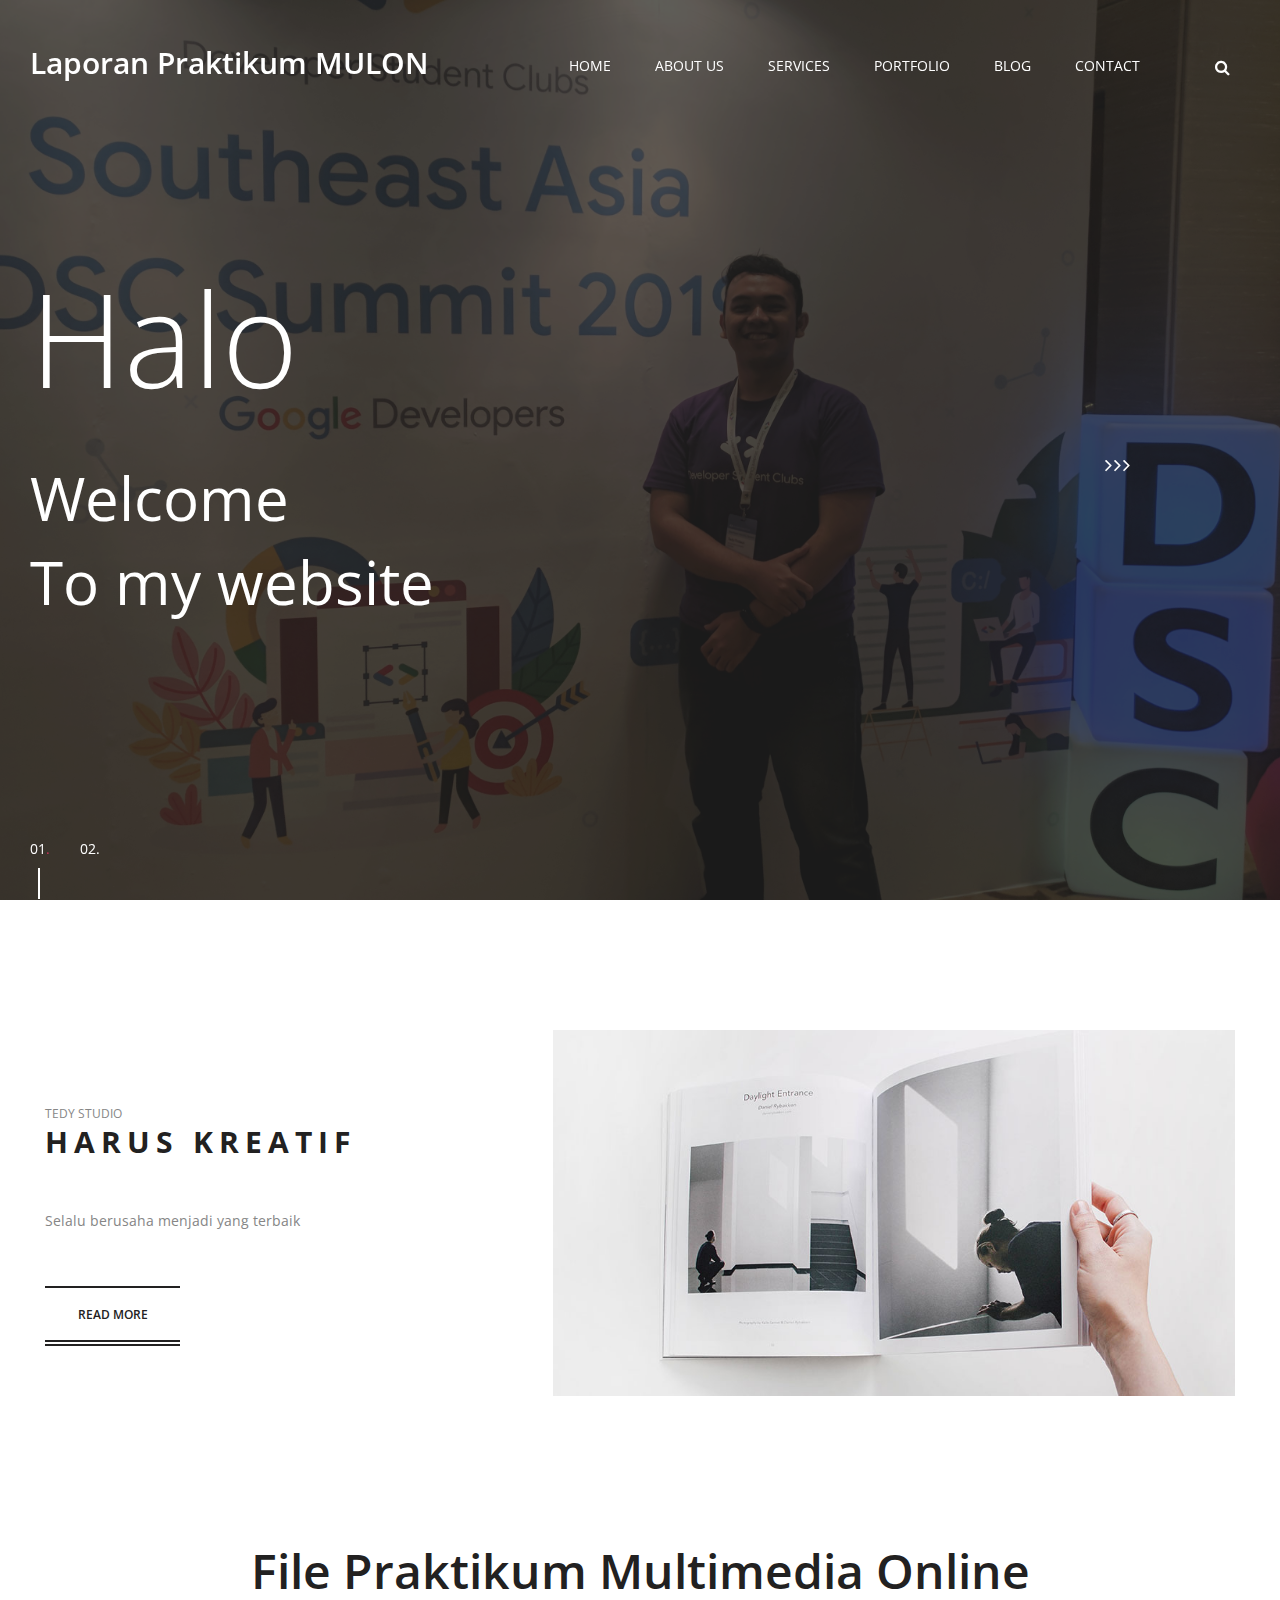
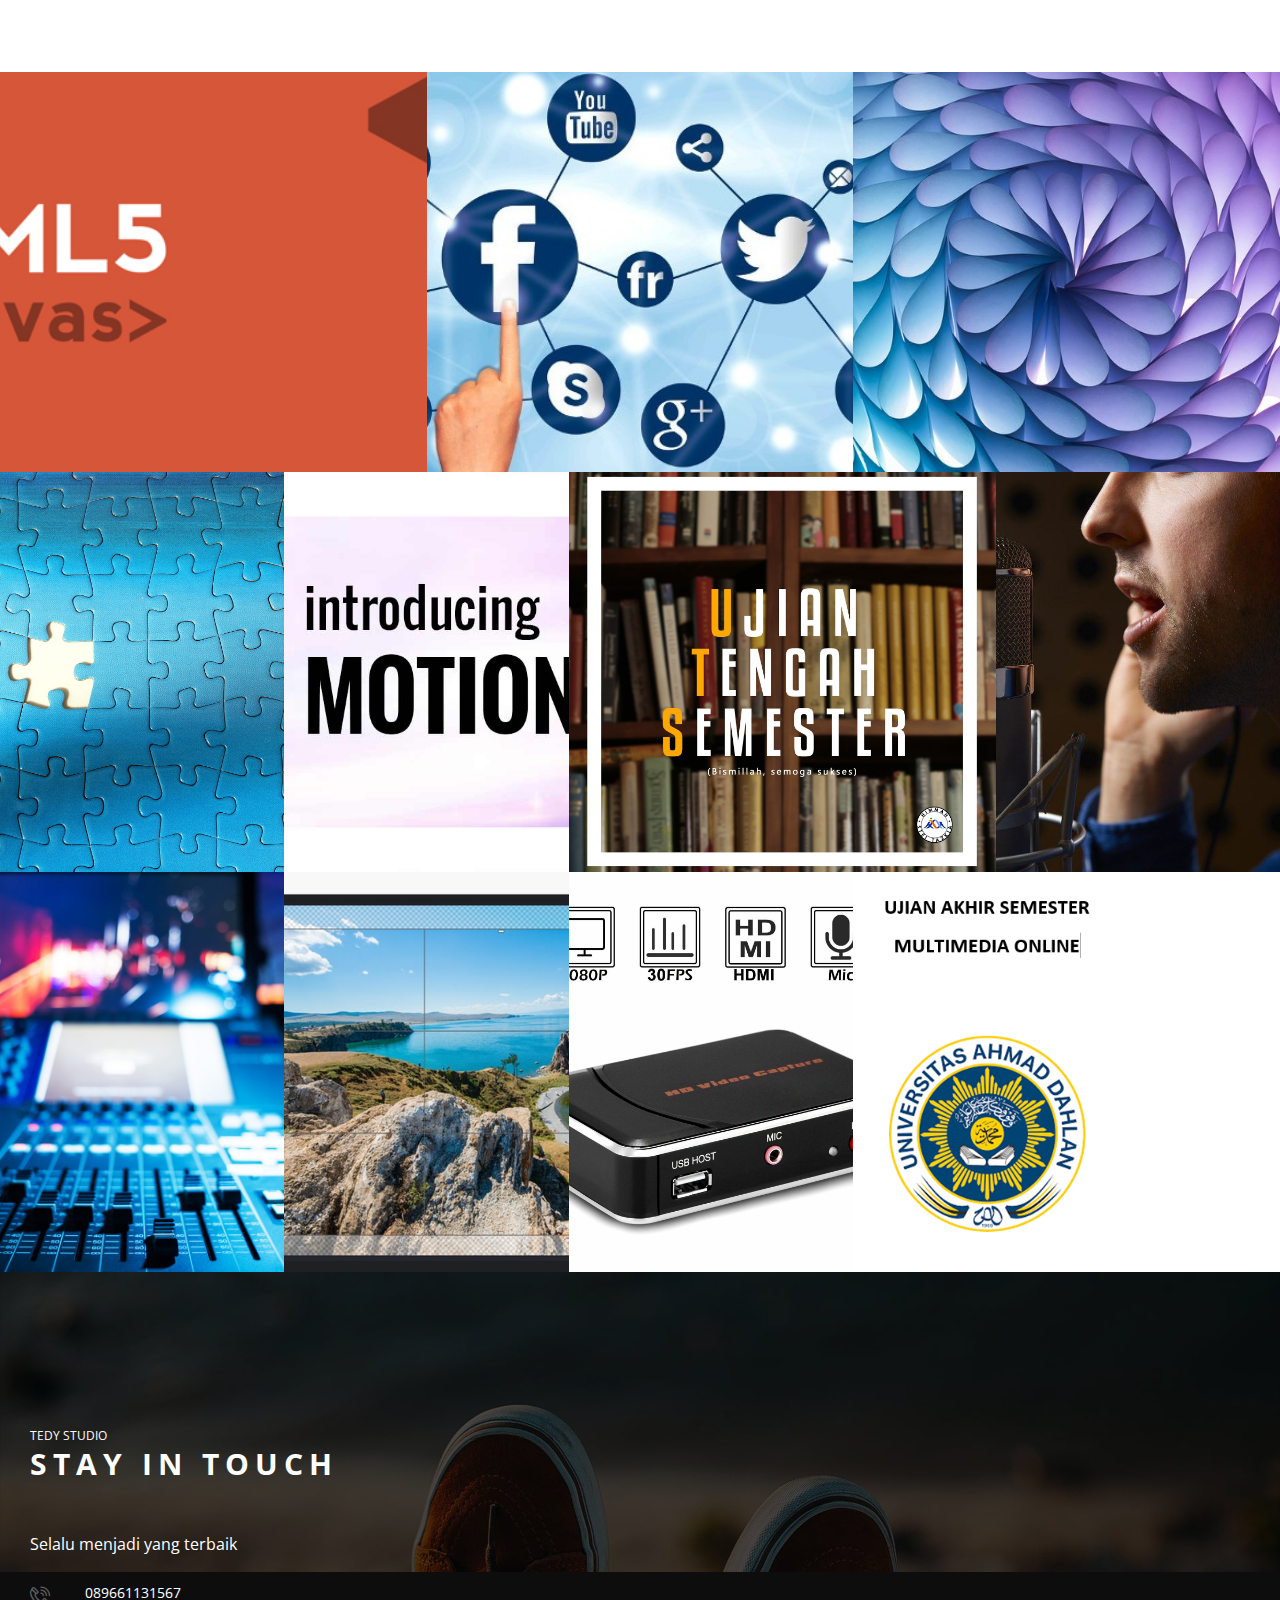
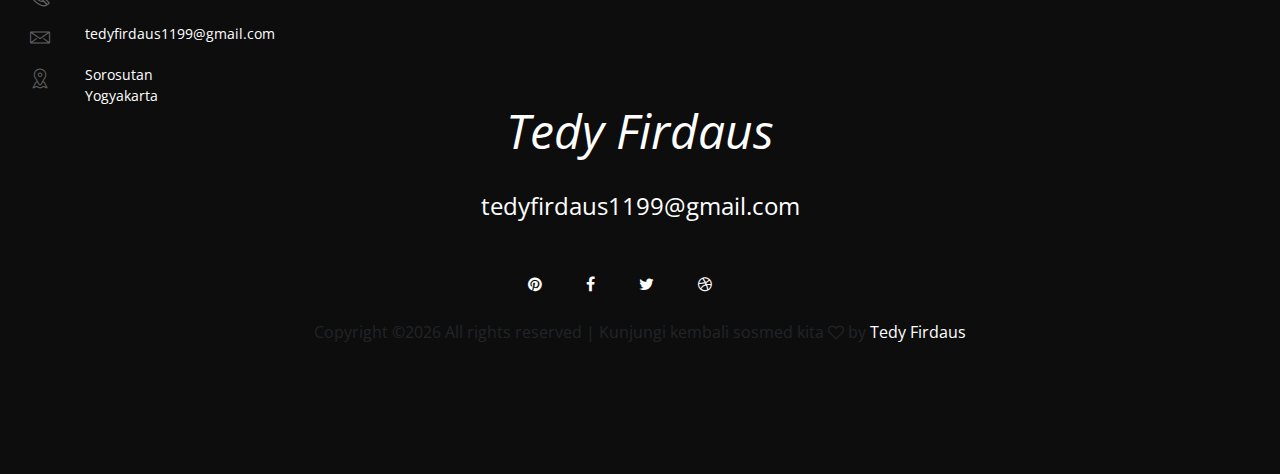
<file: index.html>
<!DOCTYPE html>
<html lang="en">
<head>
	<title>Laporan Praktikum</title>
	<meta charset="UTF-8">
	<meta name="description" content="">
	<meta name="keywords" content="">
	<meta name="viewport" content="">
	<!-- Favicon -->   
	<link href="img/favicon.ico" rel="shortcut icon"/>

	<!-- Google Fonts -->
	<link href="https://fonts.googleapis.com/css?family=Open+Sans:300,300i,400,400i,600,600i,700,700i" rel="stylesheet">

	<!-- Stylesheets -->
	<link rel="stylesheet" href="css/bootstrap.min.css"/>
	<link rel="stylesheet" href="css/font-awesome.min.css"/>
	<link rel="stylesheet" href="css/flaticon.css"/>
	<link rel="stylesheet" href="css/animate.css"/>
	<link rel="stylesheet" href="css/owl.carousel.css"/>
	<link rel="stylesheet" href="css/style.css"/>


	<!--[if lt IE 9]>
	  <script src="https://oss.maxcdn.com/html5shiv/3.7.2/html5shiv.min.js"></script>
	  <script src="https://oss.maxcdn.com/respond/1.4.2/respond.min.js"></script>
	<![endif]-->

</head>
<body>
	<!-- Page Preloder -->
	<div id="preloder">
		<div class="loader"></div>
	</div>

	<!-- Header section start -->
	<header class="header-section sp-pad">
		<h3 class="site-logo">Laporan Praktikum MULON</h3>
		<form class="search-top">
			<button class="se-btn"><i class="fa fa-search"></i></button>
			<input type="text" placeholder="Search.....">
		</form>
		<div class="nav-switch">
			<i class="fa fa-bars"></i>
		</div>
		<nav class="main-menu">
			<ul>
				<li><a href="index.html">Home</a></li>
				<li><a href="#">about us</a></li>
				<li><a href="#">Services</a></li>
				<li><a href="#">Portfolio</a></li>
				<li><a href="#">Blog</a></li>
				<li><a href="#">Contact</a></li>
			</ul>
		</nav>
	</header>
	<!-- Header section end -->


	<!-- Hero section start -->
	<section class="hero-section">
		<div class="hero-slider owl-carousel">
			<div class="hs-item set-bg sp-pad" data-setbg="img/hero-slider/1.jpg">
				<div class="hs-text">
					<h2 class="hs-title">Halo</h2>
					<p class="hs-des">Welcome <br>To my website</p>
				</div>
			</div>
			<div class="hs-item set-bg sp-pad" data-setbg="img/hero-slider/2.jpg">
				<div class="hs-text">
					<h2 class="hs-title">Halo</h2>
					<p class="hs-des">Welcome <br>To my website</p>
				</div>
			</div>
		</div>
	</section>
	<!-- Hero section end -->


	<!-- Intro section start -->
	<section class="intro-section sp-pad spad">
		<div class="container-fluid">
			<div class="row">
				<div class="col-xl-4 intro-text">
					<span class="sp-sub-title">Tedy Studio</span>
					<h3 class="sp-title">Harus kreatif</h3>
					<p>Selalu berusaha menjadi yang terbaik</p>
					<a href="https://medium.com/@tedyfirdaus1199/mahasiswa-uad-terpilih-menjadi-leader-developer-student-club-dsc-dan-salah-satu-perwakilan-539c05173415" class="site-btn">Read More</a>
				</div>
				<div class="col-xl-7 offset-xl-1">
					<figure class="intro-img mt-5 mt-xl-0">
						<img src="img/intro.jpg" alt="">
					</figure>
				</div>
			</div>
		</div>
	</section>
	<!-- Intro section end -->

	<center> <h2> File Praktikum Multimedia Online </h2> </center>
	<br>
	<br>
	<br>
	<!-- Portfolio section start -->
	<section class="portfolio-section">
		<div class="portfolio-warp">
			<!-- single item -->
			<div class="single-portfolio set-bg" data-setbg="img/portfolio/1.jpg">
				<a href="Praktikum_1_1700016075.html" class="portfolio-info">
					<div class="pfbg set-bg" data-setbg="img/portfolio/1.jpg"></div>
					<h5>Praktikum 1</h5>
					<p>Canvas HTML</p>
				</a>
			</div>
			<!-- single item -->
			<div class="single-portfolio set-bg" data-setbg="img/portfolio/2.jpg">
				<a href="Praktikum_2_1700016075.html" class="portfolio-info">
					<div class="pfbg set-bg" data-setbg="img/portfolio/2.jpg"></div>
					<h5>Praktikum 2</h5>
					<p>Interaktifitas</p>
				</a>
			</div>
			<!-- single item -->
			<div class="single-portfolio set-bg" data-setbg="img/portfolio/3.jpg">
				<a href="Praktikum_3_1700016075.html" class="portfolio-info">
					<div class="pfbg set-bg" data-setbg="img/portfolio/3.jpg"></div>
					<h5>Praktikum 3</h5>
					<p>Vector Pattern</p>
				</a>
			</div>
			<!-- single item -->
			<div class="single-portfolio sm-wide set-bg" data-setbg="img/portfolio/4.jpg">
				<a href="Praktikum_4_1700016075.html" class="portfolio-info">
					<div class="pfbg set-bg" data-setbg="img/portfolio/4.jpg"></div>
					<h5>Praktikum 4</h5>
					<p>Puzzle Project</p>
				</a>
			</div>
			<!-- single item -->
			<div class="single-portfolio sm-wide set-bg " data-setbg="img/portfolio/5.jpg">
				<a href="Praktikum_5_1700016075.html" class="portfolio-info">
					<div class="pfbg set-bg" data-setbg="img/portfolio/5.jpg"></div>
					<h5>Praktikum 5</h5>
					<p>Motion Tween</p>
				</a>
			</div>
			<!-- single item -->
			<div class="single-portfolio set-bg" data-setbg="img/portfolio/6.jpg">
				<a href="UTSBenartedy.html" class="portfolio-info">
					<div class="pfbg set-bg" data-setbg="img/portfolio/6.jpg"></div>
					<h5>UTS</h5>
					<p>MULON</p>
				</a>
			</div>
			<!-- single item -->
			<div class="single-portfolio sm-wide md-w-100 set-bg " data-setbg="img/portfolio/8.jpg">
				<a href="Praktikum_6_1700016075.html" class="portfolio-info">
					<div class="pfbg set-bg" data-setbg="img/portfolio/8.jpg"></div>
					<h5>Praktikum 6</h5>
					<p>Animated Guestbook</p>
				</a>
			</div>
			<!-- single item -->
			<div class="single-portfolio sm-wide md-w-100 set-bg " data-setbg="img/portfolio/7.jpg">
				<a href="Praktikum_7_1700016075.html" class="portfolio-info">
					<div class="pfbg set-bg" data-setbg="img/portfolio/7.jpg"></div>
					<h5>Praktikum 7</h5>
					<p>Audio Visual</p>
				</a>
			</div>

			<!-- single item -->
			<div class="single-portfolio sm-wide md-w-100 set-bg " data-setbg="img/portfolio/9.jpg">
				<a href="Praktikum_8_1700016075.html" class="portfolio-info">
					<div class="pfbg set-bg" data-setbg="img/portfolio/9.jpg"></div>
					<h5>Praktikum 8</h5>
					<p>Crop Image</p>
				</a>
			</div>
			<!-- single item -->
			<div class="single-portfolio sm-wide md-w-100 set-bg " data-setbg="img/portfolio/10.jpg">
				<a href="Praktikum_9_1700016075.html" class="portfolio-info">
					<div class="pfbg set-bg" data-setbg="img/portfolio/10.jpg"></div>
					<h5>Praktikum 9</h5>
					<p>Online Photo Capturing</p>
				</a>
			</div>
			<!-- single item -->
			<div class="single-portfolio sm-wide md-w-100 set-bg " data-setbg="img/portfolio/11.png">
				<a href="UAS-1700016075.html" class="portfolio-info">
					<div class="pfbg set-bg" data-setbg="img/portfolio/11.png"></div>
					<h5>UAS</h5>
					<p>Tugas Akhir</p>
				</a>
			</div>
		</div>
		<div class="clearfix"></div>
	</section>
	<!-- Portfolio section end -->


	<!-- Contact section start -->
	<section class="contact-section set-bg spad" data-setbg="img/contact-bg.jpg">
		<div class="container-fluid contact-warp">
			<div class="contact-text">
				<div class="container p-0">
					<span class="sp-sub-title">Tedy studio</span>
					<h3 class="sp-title">Stay in touch</h3>
					<p>Selalu menjadi yang terbaik </p>

					<ul class="con-info">
						<li><i class="flaticon-phone-call"></i>089661131567</li>
						<li><i class="flaticon-envelope"></i>tedyfirdaus1199@gmail.com</li>
						<li><i class="flaticon-placeholder"></i>Sorosutan <br> Yogyakarta</li>
					</ul>
				</div>
			</div>
			
	</section>
	<!-- Contact section end -->


	<!-- Footer section start -->
	<footer class="footer-section spad">
		<div class="container text-center">
			<h2>Tedy Firdaus</h2>
			<p>tedyfirdaus1199@gmail.com</p>
			<div class="social">
				<a href="https://id.pinterest.com/tedyfirdaus1108/"><i class="fa fa-pinterest"></i></a>
				<a href="https://web.facebook.com/tedy.firdaus.ghazali"><i class="fa fa-facebook"></i></a>
				<a href="https://twitter.com/Teddy_Firdaus"><i class="fa fa-twitter"></i></a>
				<a href="https://medium.com/@tedyfirdaus1199"><i class="fa fa-dribbble"></i></a> </br>


</br><!-- Link back to Colorlib can't be removed. Template is licensed under CC BY 3.0. -->
Copyright &copy;<script>document.write(new Date().getFullYear());</script> All rights reserved | Kunjungi kembali sosmed kita <i class="fa fa-heart-o" aria-hidden="true"></i> by <a href="https://twitter.com/Teddy_Firdaus" target="_blank">Tedy Firdaus</a>
<!-- Link back to Colorlib can't be removed. Template is licensed under CC BY 3.0. -->

			</div>
		</div>


	</footer>
	<!-- Footer section end -->


	<!--====== Javascripts & Jquery ======-->
	<script src="js/jquery-3.2.1.min.js"></script>
	<script src="js/bootstrap.min.js"></script>
	<script src="js/owl.carousel.min.js"></script>
	<script src="js/mixitup.min.js"></script>
	<script src="js/circle-progress.min.js"></script>
	<script src="js/main.js"></script>
</body>
</html>
</file>
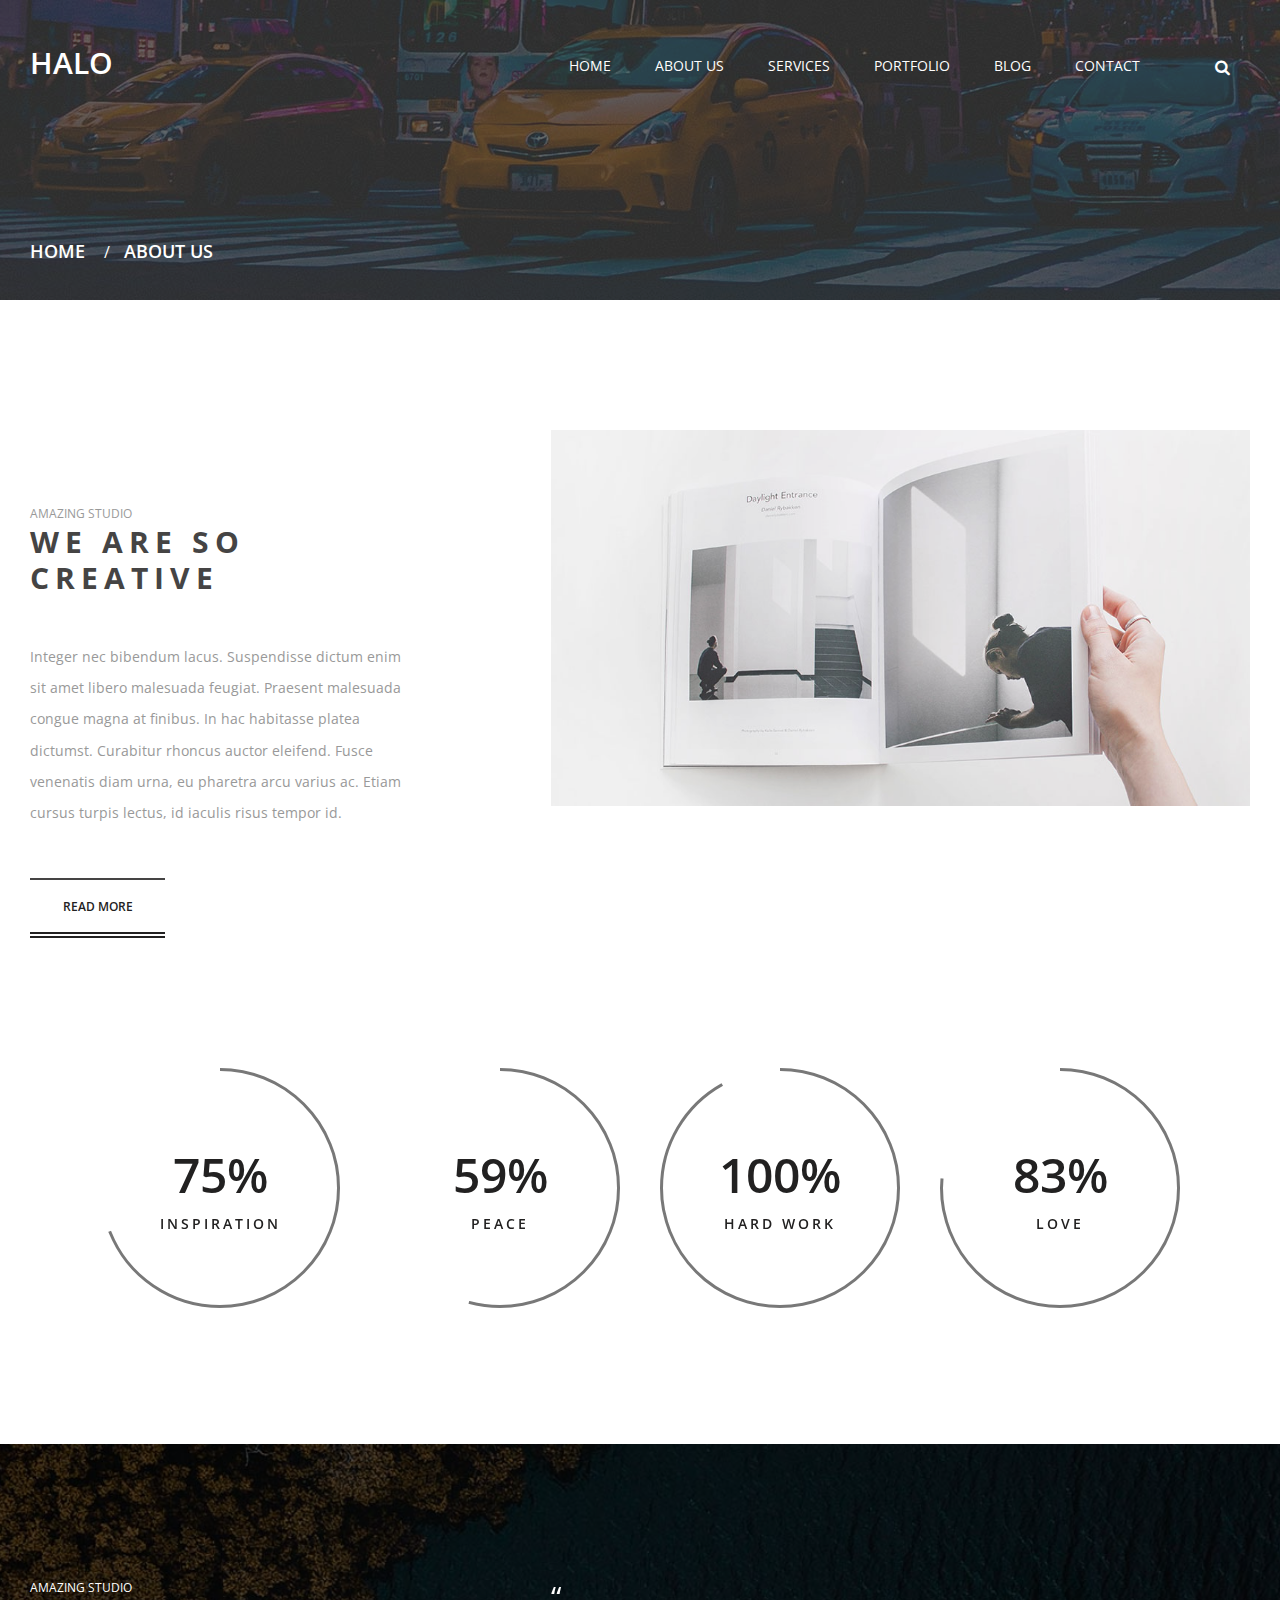
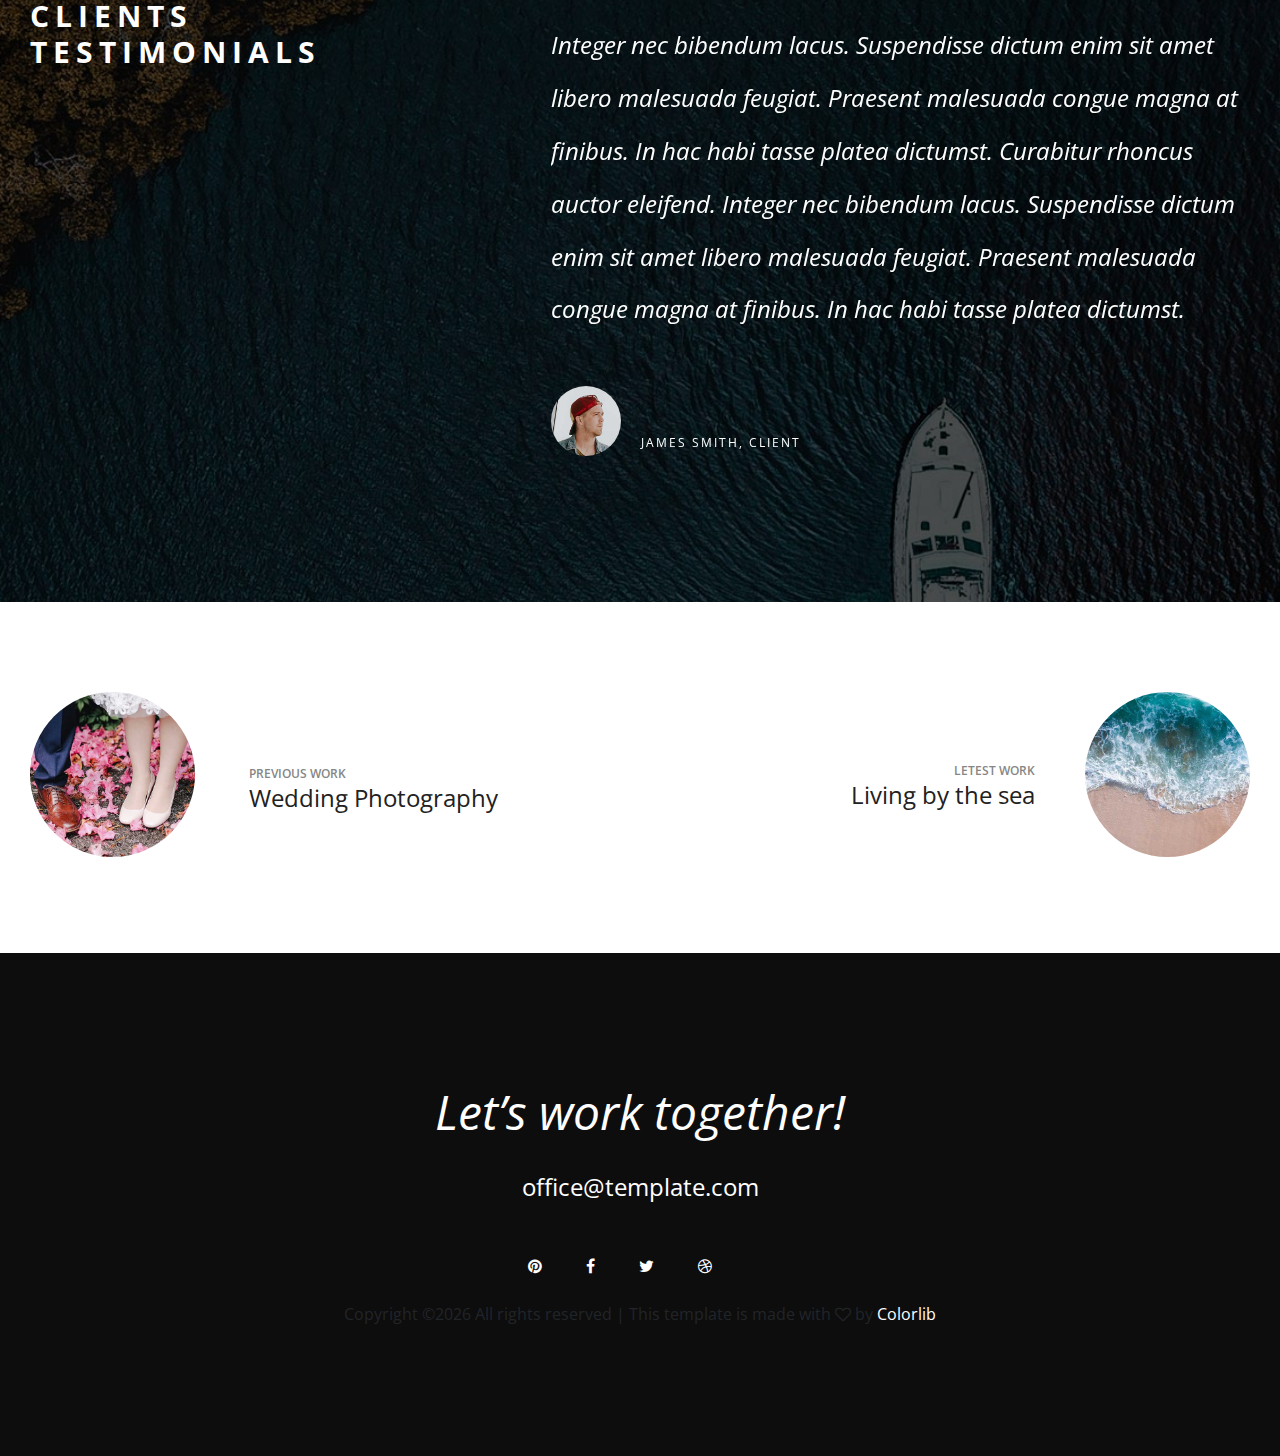
<file: about.html>
<!DOCTYPE html>
<html lang="en">
<head>
	<title>HALO - Photography Portfolio Template</title>
	<meta charset="UTF-8">
	<meta name="description" content="HALO photography portfolio template">
	<meta name="keywords" content="photography, portfolio, onepage, creative, html">
	<meta name="viewport" content="width=device-width, initial-scale=1.0">
	<!-- Favicon -->   
	<link href="img/favicon.ico" rel="shortcut icon"/>

	<!-- Google Fonts -->
	<link href="https://fonts.googleapis.com/css?family=Open+Sans:300,300i,400,400i,600,600i,700,700i" rel="stylesheet">

	<!-- Stylesheets -->
	<link rel="stylesheet" href="css/bootstrap.min.css"/>
	<link rel="stylesheet" href="css/font-awesome.min.css"/>
	<link rel="stylesheet" href="css/flaticon.css"/>
	<link rel="stylesheet" href="css/animate.css"/>
	<link rel="stylesheet" href="css/owl.carousel.css"/>
	<link rel="stylesheet" href="css/style.css"/>


	<!--[if lt IE 9]>
	  <script src="https://oss.maxcdn.com/html5shiv/3.7.2/html5shiv.min.js"></script>
	  <script src="https://oss.maxcdn.com/respond/1.4.2/respond.min.js"></script>
	<![endif]-->

</head>
<body>
	<!-- Page Preloder -->
	<div id="preloder">
		<div class="loader"></div>
	</div>

	<!-- Header section start -->
	<header class="header-section sp-pad">
		<h3 class="site-logo">HALO</h3>
		<form class="search-top">
			<button class="se-btn"><i class="fa fa-search"></i></button>
			<input type="text" placeholder="Search.....">
		</form>
		<div class="nav-switch">
			<i class="fa fa-bars"></i>
		</div>
		<nav class="main-menu">
			<ul>
				<li><a href="index.html">Home</a></li>
				<li><a href="about.html">about us</a></li>
				<li><a href="#">Services</a></li>
				<li><a href="portfolio.html">Portfolio</a></li>
				<li><a href="blog.html">Blog</a></li>
				<li><a href="contact.html">Contact</a></li>
			</ul>
		</nav>
	</header>
	<!-- Header section end -->


	<!-- Page top section start -->
	<div class="page-top-area set-bg" data-setbg="img/headers-bg/1.jpg">
		<div class="breadcrumb-area">
			<a href="#">Home</a> / <span>About us</span>
		</div>
	</div>
	<!-- Page top section end -->


	<!-- Intro section start -->
	<section class="intro-section sp-pad spad">
		<div class="container-fluid p-0">
			<div class="row">
				<div class="col-xl-4 intro-text">
					<span class="sp-sub-title">Amazing studio</span>
					<h3 class="sp-title">We are so Creative</h3>
					<p>Integer nec bibendum lacus. Suspendisse dictum enim sit amet libero malesuada feugiat. Praesent malesuada congue magna at finibus. In hac habitasse platea dictumst. Curabitur rhoncus auctor eleifend. Fusce venenatis diam urna, eu pharetra arcu varius ac. Etiam cursus turpis lectus, id iaculis risus tempor id.</p>
					<a href="#" class="site-btn">Read More</a>
				</div>
				<div class="col-xl-7 offset-xl-1">
					<figure class="intro-img mt-5 mt-xl-0">
						<img src="img/intro.jpg" alt="">
					</figure>
				</div>
			</div>
		</div>
	</section>
	<!-- Intro section end -->


	<!-- Progress section start -->
	<div class="progress-section">
		<div class="container-fluid">
			<div class="row">
				<div class="col-xl-3 col-md-6 cp-item">
					<div class="circle-progress" data-cpid="id-1" data-cpvalue="75" data-cpcolor="#787878" data-cptitle="Inspiration"></div>
				</div>
				<div class="col-xl-3 col-md-6 cp-item">
					<div class="circle-progress" data-cpid="id-2" data-cpvalue="59" data-cpcolor="#787878" data-cptitle="Peace"></div>
				</div>
				<div class="col-xl-3 col-md-6 cp-item">
					<div class="circle-progress" data-cpid="id-3" data-cpvalue="100" data-cpcolor="#787878" data-cptitle="hard work"></div>
				</div>
				<div class="col-xl-3 col-md-6 cp-item">
					<div class="circle-progress" data-cpid="id-4" data-cpvalue="83" data-cpcolor="#787878" data-cptitle="LOve"></div>
				</div>
			</div>
		</div>
	</div>
	<!-- Progress section end -->


	<!-- Review section start -->
	<section class="review-section spad sp-pad set-bg" data-setbg="img/review-bg.jpg">
		<div class="container-fluid p-0 review-warp">
			<div class="row">
				<div class="col-xl-4">
					<span class="sp-sub-title">Amazing studio</span>
					<h3 class="sp-title">Clients testimonials</h3>
				</div>
				<div class="col-xl-7 offset-xl-1">
					<div class="review-slider owl-carousel">
						<div class="rs-item">
							<div class="qute">“</div>
							<p>Integer nec bibendum lacus. Suspendisse dictum enim sit amet libero malesuada feugiat. Praesent malesuada congue magna at finibus. In hac habi tasse platea dictumst. Curabitur rhoncus auctor eleifend. Integer nec bibendum lacus. Suspendisse dictum enim sit amet libero malesuada feugiat. Praesent malesuada congue magna at finibus. In hac habi tasse platea dictumst. </p>
							<figure class="client-pic">
								<img src="img/client.jpg" alt="#">
							</figure>
							<h4>James Smith, Client</h4>
						</div>
					</div>
				</div>
			</div>
		</div>
	</section>
	<!-- Review section end -->


	<!-- Work nav section start -->
	<section class="worknav-section sp-pad">
		<div class="container-fluid p-0">
			<div class="row">
				<div class="col-6">
					<div class="worknav wn-prev">
						<a href="#" class="wn-thumb set-bg" data-setbg="img/recent-thumb/1.jpg"></a>
						<div class="wn-info">
							<span>Previous work</span>
							<h3>Wedding Photography</h3>
						</div>
					</div>
				</div>
				<div class="col-6">
					<div class="worknav wn-next">
						<a href="#" class="wn-thumb set-bg" data-setbg="img/recent-thumb/2.jpg"></a>
						<div class="wn-info">
							<span>Letest work</span>
							<h3>Living by the sea</h3>
						</div>
					</div>
				</div>
			</div>
		</div>
	</section>
	<!-- Work nav section end -->


	<!-- Footer section start -->
	<footer class="footer-section spad">
		<div class="container text-center">
			<h2>Let’s work together!</h2>
			<p>office@template.com</p>
			<div class="social">
				<a href="#"><i class="fa fa-pinterest"></i></a>
				<a href="#"><i class="fa fa-facebook"></i></a>
				<a href="#"><i class="fa fa-twitter"></i></a>
				<a href="#"><i class="fa fa-dribbble"></i></a></br>

</br><!-- Link back to Colorlib can't be removed. Template is licensed under CC BY 3.0. -->
Copyright &copy;<script>document.write(new Date().getFullYear());</script> All rights reserved | This template is made with <i class="fa fa-heart-o" aria-hidden="true"></i> by <a href="https://colorlib.com" target="_blank">Colorlib</a>
<!-- Link back to Colorlib can't be removed. Template is licensed under CC BY 3.0. -->

			</div>
		</div>
	</footer>
	<!-- Footer section end -->
	

	<!--====== Javascripts & Jquery ======-->
	<script src="js/jquery-3.2.1.min.js"></script>
	<script src="js/bootstrap.min.js"></script>
	<script src="js/owl.carousel.min.js"></script>
	<script src="js/mixitup.min.js"></script>
	<script src="js/circle-progress.min.js"></script>
	<script src="js/main.js"></script>
</body>
</html>
</file>
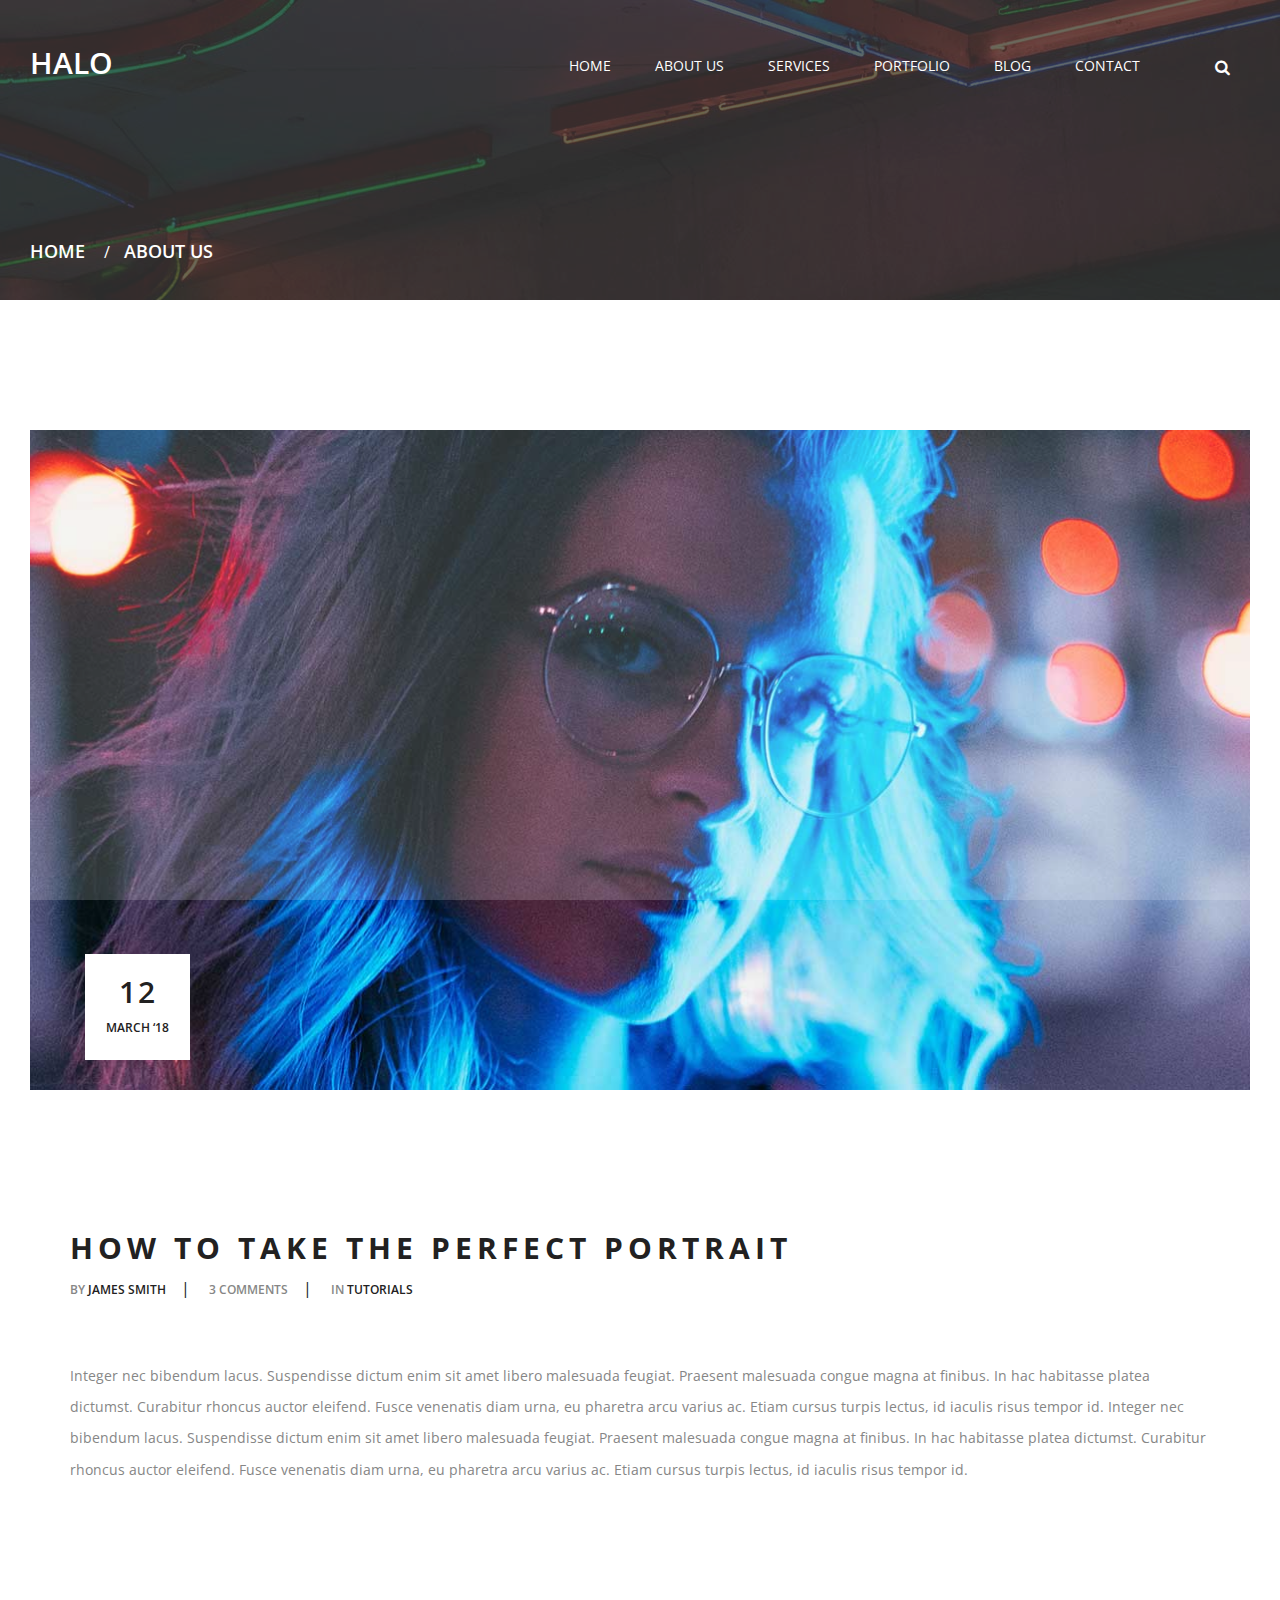
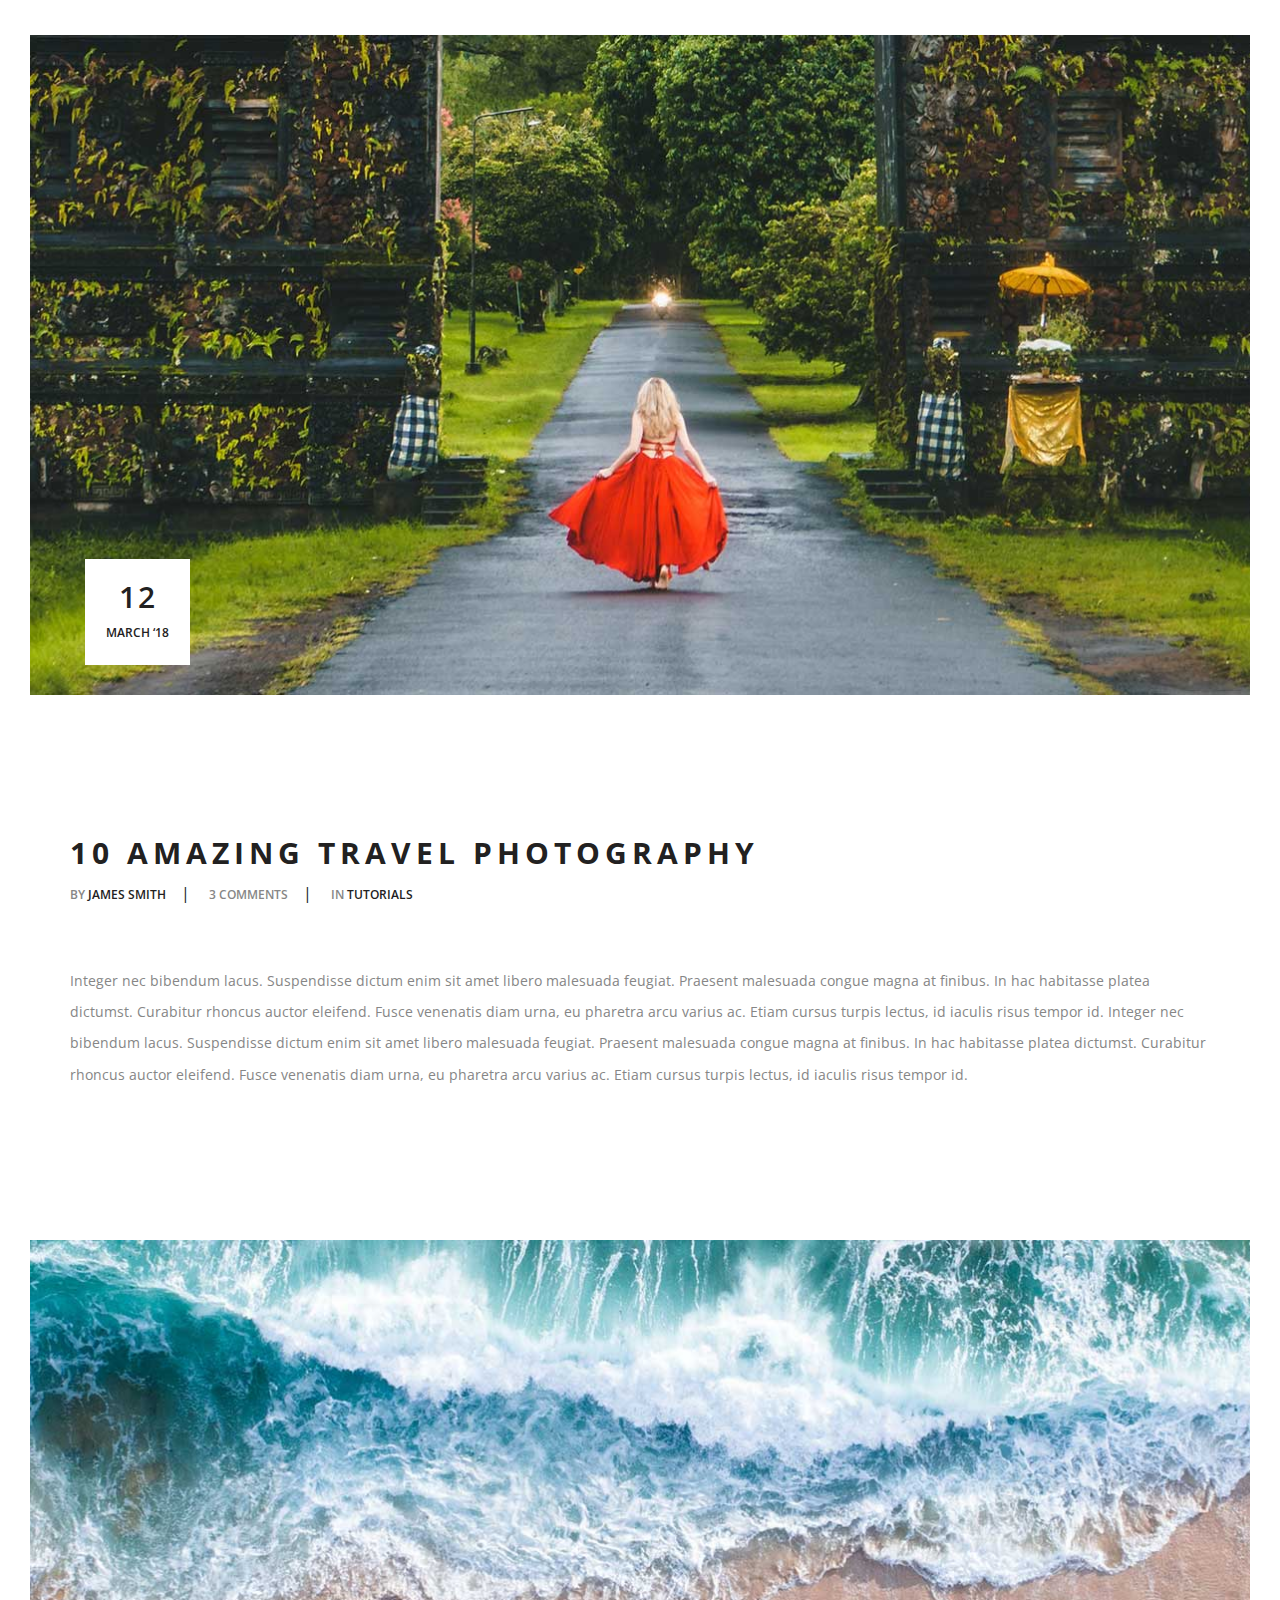
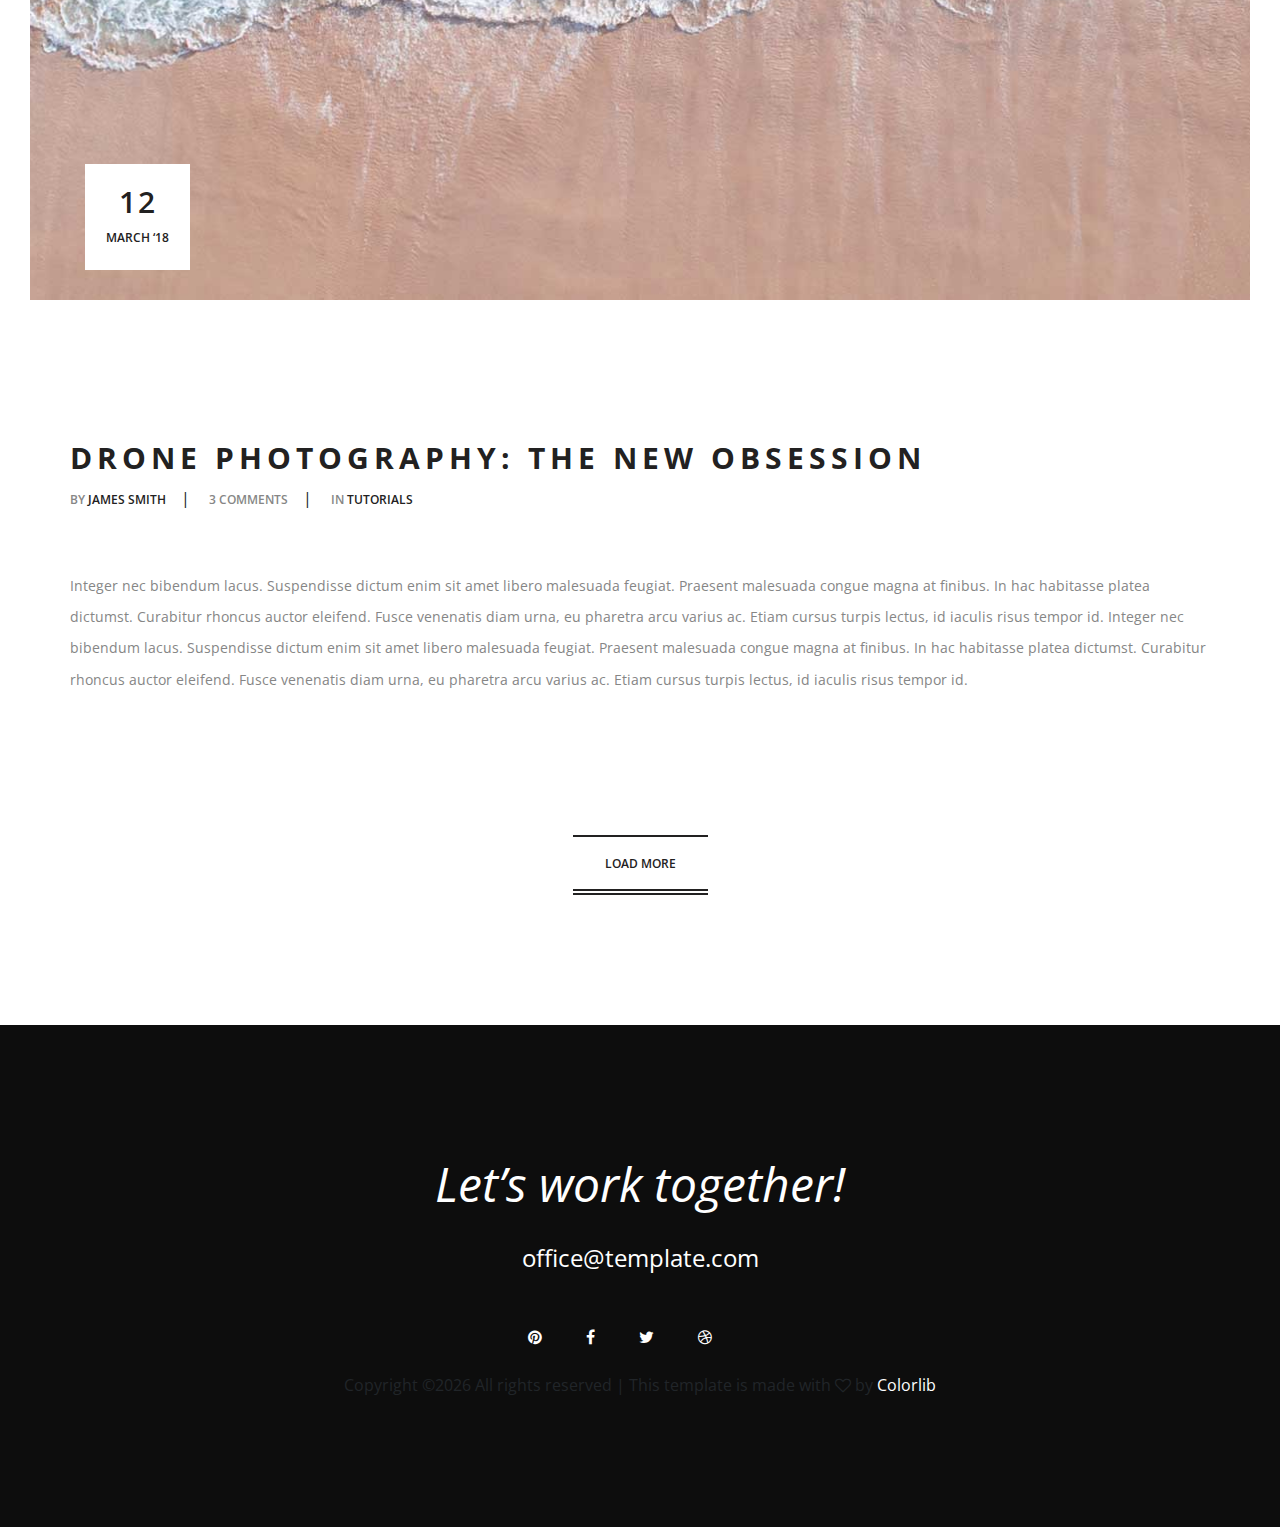
<file: blog.html>
<!DOCTYPE html>
<html lang="en">
<head>
	<title>HALO - Photography Portfolio Template</title>
	<meta charset="UTF-8">
	<meta name="description" content="HALO photography portfolio template">
	<meta name="keywords" content="photography, portfolio, onepage, creative, html">
	<meta name="viewport" content="width=device-width, initial-scale=1.0">
	<!-- Favicon -->   
	<link href="img/favicon.ico" rel="shortcut icon"/>

	<!-- Google Fonts -->
	<link href="https://fonts.googleapis.com/css?family=Open+Sans:300,300i,400,400i,600,600i,700,700i" rel="stylesheet">

	<!-- Stylesheets -->
	<link rel="stylesheet" href="css/bootstrap.min.css"/>
	<link rel="stylesheet" href="css/font-awesome.min.css"/>
	<link rel="stylesheet" href="css/flaticon.css"/>
	<link rel="stylesheet" href="css/animate.css"/>
	<link rel="stylesheet" href="css/owl.carousel.css"/>
	<link rel="stylesheet" href="css/style.css"/>


	<!--[if lt IE 9]>
	  <script src="https://oss.maxcdn.com/html5shiv/3.7.2/html5shiv.min.js"></script>
	  <script src="https://oss.maxcdn.com/respond/1.4.2/respond.min.js"></script>
	<![endif]-->

</head>
<body>
	<!-- Page Preloder -->
	<div id="preloder">
		<div class="loader"></div>
	</div>

	<!-- Header section start -->
	<header class="header-section sp-pad">
		<h3 class="site-logo">HALO</h3>
		<form class="search-top">
			<button class="se-btn"><i class="fa fa-search"></i></button>
			<input type="text" placeholder="Search.....">
		</form>
		<div class="nav-switch">
			<i class="fa fa-bars"></i>
		</div>
		<nav class="main-menu">
			<ul>
				<li><a href="index.html">Home</a></li>
				<li><a href="about.html">about us</a></li>
				<li><a href="#">Services</a></li>
				<li><a href="portfolio.html">Portfolio</a></li>
				<li><a href="blog.html">Blog</a></li>
				<li><a href="contact.html">Contact</a></li>
			</ul>
		</nav>
	</header>
	<!-- Header section end -->


	<!-- Page top section start -->
	<div class="page-top-area set-bg" data-setbg="img/headers-bg/2.jpg">
		<div class="breadcrumb-area">
			<a href="#">Home</a> / <span>About us</span>
		</div>
	</div>
	<!-- Page top section end -->


	<!-- Blogs section start -->
	<section class="blogs-section sp-pad spad">
		<div class="container-fluid p-0">
			<div class="blog-list">
				<!-- blog item -->
				<div class="blog-item">
					<div class="blog-thumb set-bg" data-setbg="img/blog/1.jpg">
						<div class="post-date-warp">
							<div class="container">
								<div class="post-date-box">
									<h3>12</h3>
									<p>March ‘18</p>
								</div>
							</div>
						</div>
					</div>
					<div class="container p-0">
						<h3 class="blog-title">how to take the perfect portrait</h3>
						<div class="post-metas">
							<div class="post-meta">by <a href="">james Smith</a></div>|
							<div class="post-meta">3 comments</div>|
							<div class="post-meta">in <a href="">tutorials</a></div>
						</div>
						<p>Integer nec bibendum lacus. Suspendisse dictum enim sit amet libero malesuada feugiat. Praesent malesuada congue magna at finibus. In hac habitasse platea dictumst. Curabitur rhoncus auctor eleifend. Fusce venenatis diam urna, eu pharetra arcu varius ac. Etiam cursus turpis lectus, id iaculis risus tempor id. Integer nec bibendum lacus. Suspendisse dictum enim sit amet libero malesuada feugiat. Praesent malesuada congue magna at finibus. In hac habitasse platea dictumst. Curabitur rhoncus auctor eleifend. Fusce venenatis diam urna, eu pharetra arcu varius ac. Etiam cursus turpis lectus, id iaculis risus tempor id.</p>
					</div>
				</div>
				<!-- blog item -->
				<div class="blog-item">
					<div class="blog-thumb set-bg" data-setbg="img/blog/2.jpg">
						<div class="post-date-warp">
							<div class="container">
								<div class="post-date-box">
									<h3>12</h3>
									<p>March ‘18</p>
								</div>
							</div>
						</div>
					</div>
					<div class="container p-0">
						<h3 class="blog-title">10 amazing travel photography</h3>
						<div class="post-metas">
							<div class="post-meta">by <a href="">james Smith</a></div>|
							<div class="post-meta">3 comments</div>|
							<div class="post-meta">in <a href="">tutorials</a></div>
						</div>
						<p>Integer nec bibendum lacus. Suspendisse dictum enim sit amet libero malesuada feugiat. Praesent malesuada congue magna at finibus. In hac habitasse platea dictumst. Curabitur rhoncus auctor eleifend. Fusce venenatis diam urna, eu pharetra arcu varius ac. Etiam cursus turpis lectus, id iaculis risus tempor id. Integer nec bibendum lacus. Suspendisse dictum enim sit amet libero malesuada feugiat. Praesent malesuada congue magna at finibus. In hac habitasse platea dictumst. Curabitur rhoncus auctor eleifend. Fusce venenatis diam urna, eu pharetra arcu varius ac. Etiam cursus turpis lectus, id iaculis risus tempor id.</p>
					</div>
				</div>
				<!-- blog item -->
				<div class="blog-item">
					<div class="blog-thumb set-bg" data-setbg="img/blog/3.jpg">
						<div class="post-date-warp">
							<div class="container">
								<div class="post-date-box">
									<h3>12</h3>
									<p>March ‘18</p>
								</div>
							</div>
						</div>
					</div>
					<div class="container p-0">
						<h3 class="blog-title">drone photography: the new obsession</h3>
						<div class="post-metas">
							<div class="post-meta">by <a href="">james Smith</a></div>|
							<div class="post-meta">3 comments</div>|
							<div class="post-meta">in <a href="">tutorials</a></div>
						</div>
						<p>Integer nec bibendum lacus. Suspendisse dictum enim sit amet libero malesuada feugiat. Praesent malesuada congue magna at finibus. In hac habitasse platea dictumst. Curabitur rhoncus auctor eleifend. Fusce venenatis diam urna, eu pharetra arcu varius ac. Etiam cursus turpis lectus, id iaculis risus tempor id. Integer nec bibendum lacus. Suspendisse dictum enim sit amet libero malesuada feugiat. Praesent malesuada congue magna at finibus. In hac habitasse platea dictumst. Curabitur rhoncus auctor eleifend. Fusce venenatis diam urna, eu pharetra arcu varius ac. Etiam cursus turpis lectus, id iaculis risus tempor id.</p>
					</div>
				</div>
			</div>
			<div class="text-center">
				<button class="site-btn">load more</button>
			</div>
		</div>
	</section>
	<!-- Blogs section end -->


	<!-- Footer section start -->
	<footer class="footer-section spad">
		<div class="container text-center">
			<h2>Let’s work together!</h2>
			<p>office@template.com</p>
			<div class="social">
				<a href="#"><i class="fa fa-pinterest"></i></a>
				<a href="#"><i class="fa fa-facebook"></i></a>
				<a href="#"><i class="fa fa-twitter"></i></a>
				<a href="#"><i class="fa fa-dribbble"></i></a> </br>

</br><!-- Link back to Colorlib can't be removed. Template is licensed under CC BY 3.0. -->
Copyright &copy;<script>document.write(new Date().getFullYear());</script> All rights reserved | This template is made with <i class="fa fa-heart-o" aria-hidden="true"></i> by <a href="https://colorlib.com" target="_blank">Colorlib</a>
<!-- Link back to Colorlib can't be removed. Template is licensed under CC BY 3.0. -->
				
			</div>
		</div>
	</footer>
	<!-- Footer section end -->


	<!--====== Javascripts & Jquery ======-->
	<script src="js/jquery-3.2.1.min.js"></script>
	<script src="js/bootstrap.min.js"></script>
	<script src="js/owl.carousel.min.js"></script>
	<script src="js/mixitup.min.js"></script>
	<script src="js/circle-progress.min.js"></script>
	<script src="js/main.js"></script>
</body>
</html>
</file>
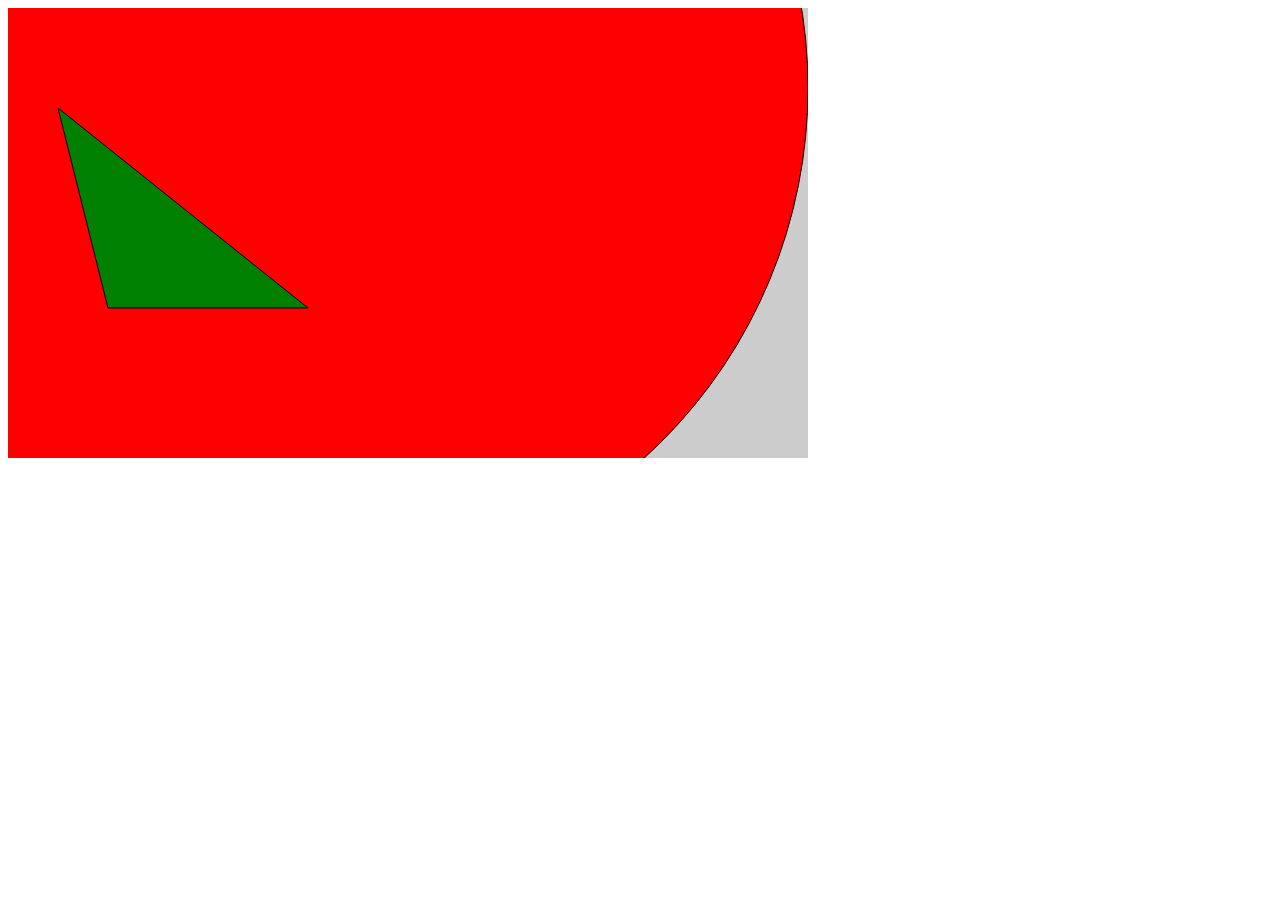
<file: canvas1.html>
<!DOCTYPE html>
<html>
<head>
	<title>	Canvas Pertama Tedy</title>
</head>

<style type="text/css">
	canvas{
		background-color: #ccc;
	}
</style>

<body>
 
	<canvas id="CanvasTedy" height="450" width="800"> </canvas>
			<script type="text/javascript">
				
				var canvas = document.getElementById('CanvasTedy');
				var ctx = canvas.getContext("2d");
				// ctx = context >> objek dari canvas untuk digambar 

				//membuat segi empat 
				ctx.beginPath();
				ctx.rect(25, 25, 100, 100);
				ctx.fillStyle = 'blue';
				ctx.fill();
				ctx.stroke();

				//stroke membuat sisi dalam sekililing objek ( ctx )

				//membuat lingkaran

				ctx.beginPath();
				ctx.arc(300, 80, 500, 0, 2 * Math.PI);
				ctx.fillStyle = "red";
				ctx.fill();
				ctx.stroke();

				// membuat segitiga dengan garis 

				ctx.beginPath(); // mulai menggmabar
				ctx.moveTo(50, 100); // titik awal
				ctx.lineTo(100, 300); // titik ke-2
				ctx.lineTo(300, 300); // titik ke-3
				ctx.closePath(); // titik ke-3 ke titik awal
				ctx.fillStyle = "GREEN";
				ctx.fill();
				// buat garis
				ctx.stroke();



			</script>
		
	

</body>
</html>
</file>
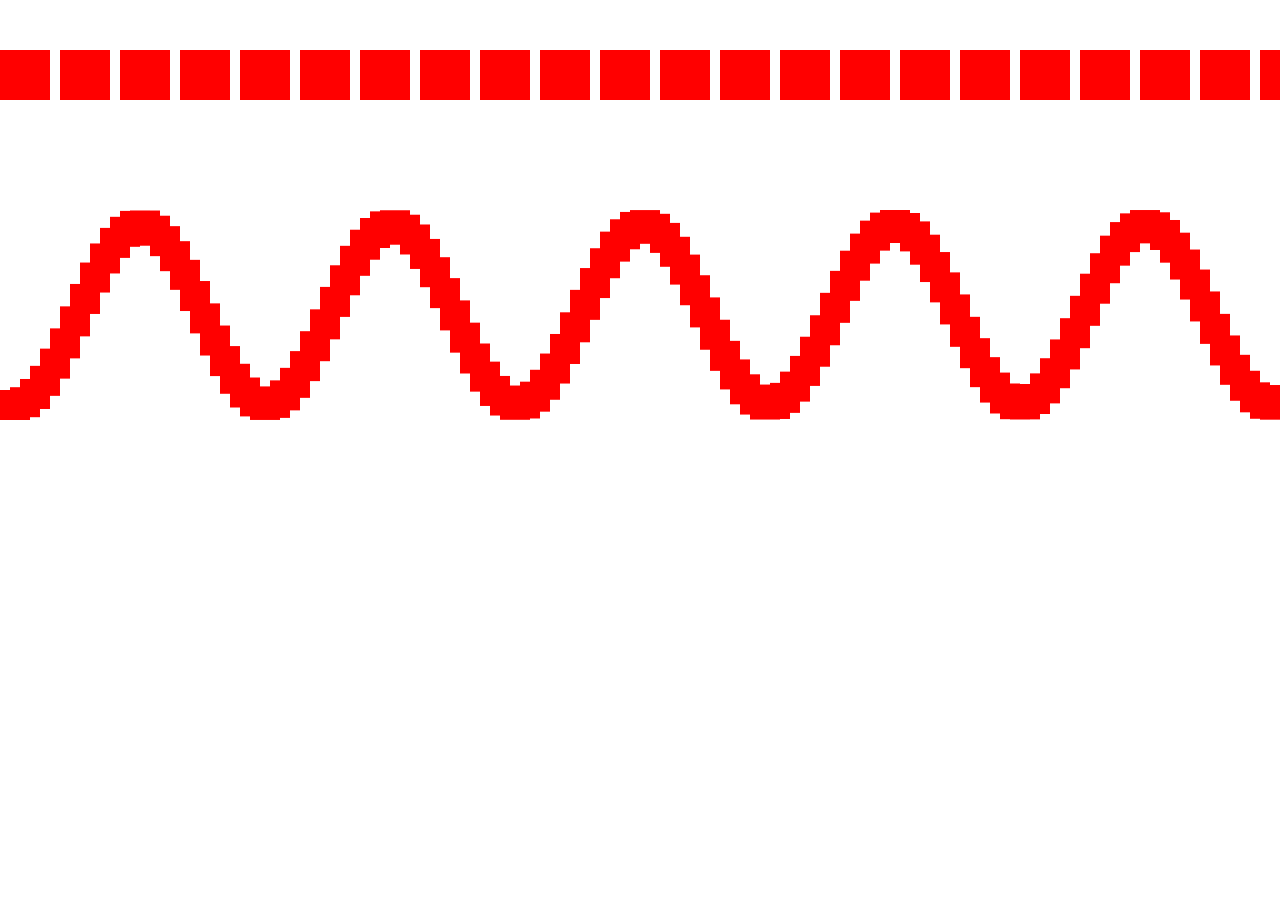
<file: canvas3.html>
<!DOCTYPE html>
<html lang="en">
<head>
    <meta charset="UTF-8">
    <meta name="viewport" content="width=device-width, initial-scale=1.0">
    <meta http-equiv="X-UA-Compatible" content="ie=edge">
    <title>Simple Pattern</title>

    <style type="text/css">
        body
        {
            position: relative;
            margin: 0px;
        }
        #layer1
        {
            z-index: 1;
            position: absolute;
            width: 100%;
        }
    </style>
</head>
<body onresize="init()">
    <canvas id="layer1"></canvas>
    
    <script type="text/javascript">
        var layer1,ctx1,screenW,screenH;

        function init()
        {
            layer1=document.getElementById('layer1');
            ctx1 = layer1.getContext('2d');
        //menentukan ukuran layar
            screenH = window.innerHeight;
            screenW = window.innerWidth;
        //mengatur canvas menjadi fullpage
            layer1.width = screenW;
            layer1.height = screenH;
        //panggil fungsi draw
            draw();
        }

        function draw()
        {
            for(var i = 0; i<=50; i++)
            {
                createRect(ctx1,i*60,50,50)
            }
                for(var i = 0; i<=150;i++)
                {
                    var xPos = i*10;
                    var yPos = (Math.cos(xPos/40)*90)+300;
                    createRect(ctx1,xPos,yPos,30);
                }
        }

        function createCirlce(contex,x,y,size) 
        {
            contex.beginPath();
            contex.arc(x,y,size,0,2*Math.PI);
            contex.stroke();    
        }

        function createRect(contex,x,y,size) 
        {
            contex.beginPath();
            contex.fillStyle = "#ff0000";
            contex.fillRect(x,y,size,size);    
        }

        init();
    </script>    
</body>
</html>
</file>
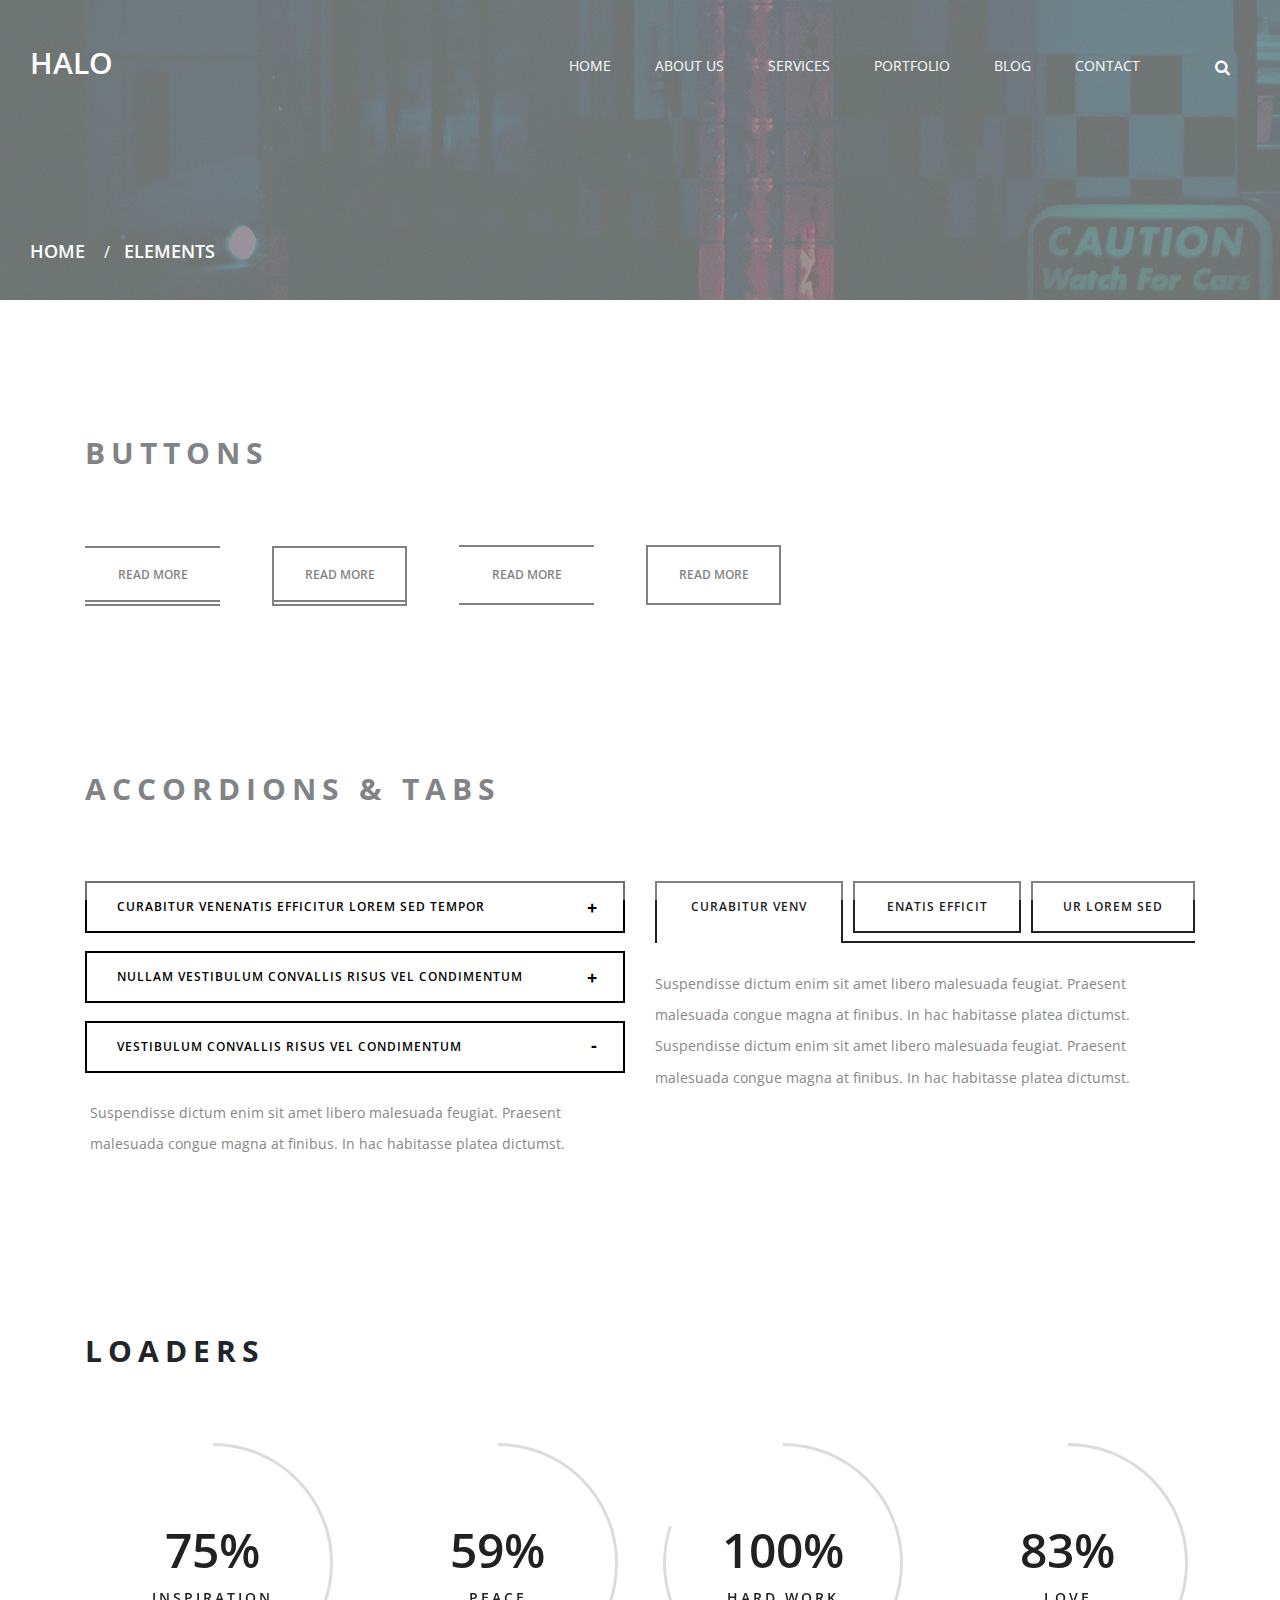
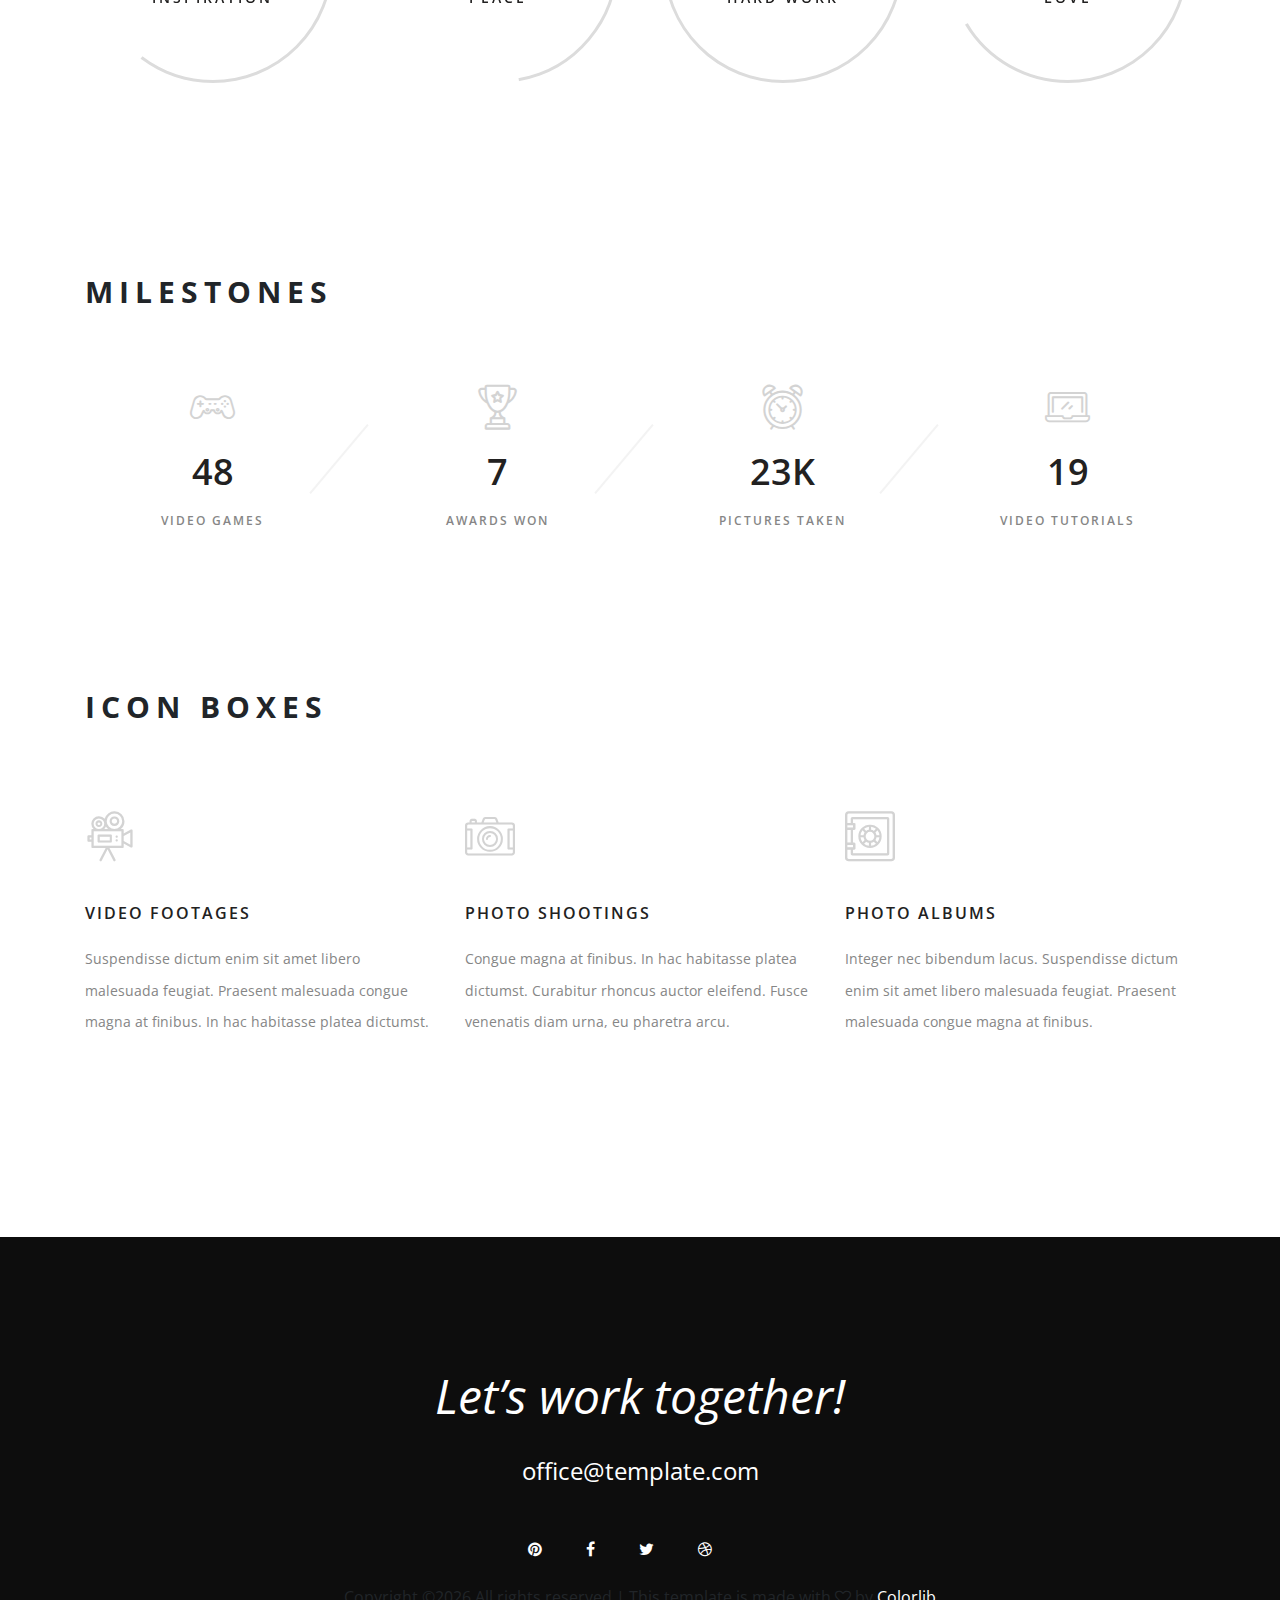
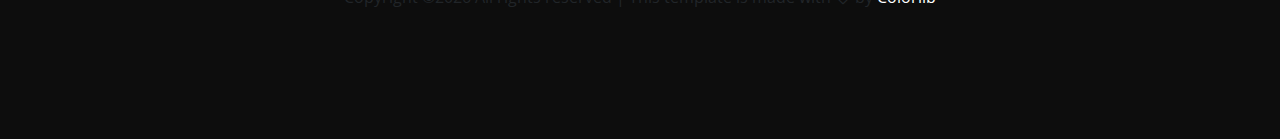
<file: elements.html>
<!DOCTYPE html>
<html lang="en">
<head>
	<title>HALO - Photography Portfolio Template</title>
	<meta charset="UTF-8">
	<meta name="description" content="HALO photography portfolio template">
	<meta name="keywords" content="photography, portfolio, onepage, creative, html">
	<meta name="viewport" content="width=device-width, initial-scale=1.0">
	<!-- Favicon -->   
	<link href="img/favicon.ico" rel="shortcut icon"/>

	<!-- Google Fonts -->
	<link href="https://fonts.googleapis.com/css?family=Open+Sans:300,300i,400,400i,600,600i,700,700i" rel="stylesheet">

	<!-- Stylesheets -->
	<link rel="stylesheet" href="css/bootstrap.min.css"/>
	<link rel="stylesheet" href="css/font-awesome.min.css"/>
	<link rel="stylesheet" href="css/flaticon.css"/>
	<link rel="stylesheet" href="css/animate.css"/>
	<link rel="stylesheet" href="css/owl.carousel.css"/>
	<link rel="stylesheet" href="css/style.css"/>


	<!--[if lt IE 9]>
	  <script src="https://oss.maxcdn.com/html5shiv/3.7.2/html5shiv.min.js"></script>
	  <script src="https://oss.maxcdn.com/respond/1.4.2/respond.min.js"></script>
	<![endif]-->

</head>
<body>
	<!-- Page Preloder -->
	<div id="preloder">
		<div class="loader"></div>
	</div>

	<!-- Header section start -->
	<header class="header-section sp-pad">
		<h3 class="site-logo">HALO</h3>
		<form class="search-top">
			<button class="se-btn"><i class="fa fa-search"></i></button>
			<input type="text" placeholder="Search.....">
		</form>
		<div class="nav-switch">
			<i class="fa fa-bars"></i>
		</div>
		<nav class="main-menu">
			<ul>
				<li><a href="index.html">Home</a></li>
				<li><a href="about.html">about us</a></li>
				<li><a href="#">Services</a></li>
				<li><a href="portfolio.html">Portfolio</a></li>
				<li><a href="blog.html">Blog</a></li>
				<li><a href="contact.html">Contact</a></li>
			</ul>
		</nav>
	</header>
	<!-- Header section end -->


	<!-- Page top section start -->
	<div class="page-top-area set-bg" data-setbg="img/headers-bg/4.jpg">
		<div class="breadcrumb-area">
			<a href="#">Home</a> / <span>Elements</span>
		</div>
	</div>
	<!-- Page top section end -->


	<!-- Elements section start -->
	<section class="elements-section spad">
		<div class="container">
			<!-- Buttons element -->
			<div class="element">
				<div class="sp-title">Buttons</div>
				<button class="site-btn mr-5">Read More</button>
				<button class="site-btn btn-two mr-5">Read More</button>
				<button class="site-btn btn-three mr-5">Read More</button>
				<button class="site-btn btn-four">Read More</button>
			</div>
			<!-- Accordions & tabs -->
			<div class="element">
				<div class="sp-title">Accordions & tabs</div>
				<div class="row">
					<div class="col-lg-6">
						<!-- Accordions -->
						<div id="accordion" class="accordion-area">
							<div class="panel">
								<div class="panel-header" id="headingOne">
									<button class="panel-link" data-toggle="collapse" data-target="#collapse1" aria-expanded="false" aria-controls="collapse1">Curabitur venenatis efficitur lorem sed tempor</button>
								</div>
								<div id="collapse1" class="collapse" aria-labelledby="headingOne" data-parent="#accordion">
									<div class="panel-body">
										<p>Suspendisse dictum enim sit amet libero malesuada feugiat. Praesent malesuada congue magna at finibus. In hac habitasse platea dictumst. </p>
									</div>
								</div>
							</div>
							<div class="panel">
								<div class="panel-header" id="headingTwo">
									<button class="panel-link" data-toggle="collapse" data-target="#collapse2" aria-expanded="false" aria-controls="collapse2">Nullam vestibulum convallis risus vel condimentum</button>
								</div>
								<div id="collapse2" class="collapse" aria-labelledby="headingTwo" data-parent="#accordion">
									<div class="panel-body">
										<p>Suspendisse dictum enim sit amet libero malesuada feugiat. Praesent malesuada congue magna at finibus. In hac habitasse platea dictumst. </p>
									</div>
								</div>
							</div>
							<div class="panel">
								<div class="panel-header active" id="headingThree">
									<button class="panel-link" data-toggle="collapse" data-target="#collapse3" aria-expanded="true" aria-controls="collapse3">Vestibulum convallis risus vel condimentum</button>
								</div>
								<div id="collapse3" class="collapse show" aria-labelledby="headingThree" data-parent="#accordion">
									<div class="panel-body">
										<p>Suspendisse dictum enim sit amet libero malesuada feugiat. Praesent malesuada congue magna at finibus. In hac habitasse platea dictumst. </p>
									</div>
								</div>
							</div>
						</div>
					</div>
					<div class="col-lg-6">
						<!-- Tabs -->
						<div class="tab-element">
							<ul class="nav nav-tabs" id="myTab" role="tablist">
								<li class="nav-item">
									<a class="nav-link active" id="1-tab" data-toggle="tab" href="#tab-1" role="tab" aria-controls="tab-1" aria-selected="true">Curabitur venv</a>
								</li>
								<li class="nav-item">
									<a class="nav-link" id="2-tab" data-toggle="tab" href="#tab-2" role="tab" aria-controls="tab-2" aria-selected="false">enatis efficit</a>
								</li>
								<li class="nav-item">
									<a class="nav-link" id="3-tab" data-toggle="tab" href="#tab-3" role="tab" aria-controls="tab-3" aria-selected="false">ur lorem sed </a>
								</li>
							</ul>
							<div class="tab-content" id="myTabContent">
								<!-- single tab content -->
								<div class="tab-pane fade show active" id="tab-1" role="tabpanel" aria-labelledby="tab-1">
									<p>Suspendisse dictum enim sit amet libero malesuada feugiat. Praesent malesuada congue magna at finibus. In hac habitasse platea dictumst. Suspendisse dictum enim sit amet libero malesuada feugiat. Praesent malesuada congue magna at finibus. In hac habitasse platea dictumst. </p>
								</div>
								<div class="tab-pane fade" id="tab-2" role="tabpanel" aria-labelledby="tab-2">
									<p>Suspendisse dictum enim sit amet libero malesuada feugiat. Praesent malesuada congue magna at finibus. In hac habitasse platea dictumst. Suspendisse dictum enim sit amet libero malesuada feugiat. Praesent malesuada congue magna at finibus. In hac habitasse platea dictumst. </p>
								</div>
								<div class="tab-pane fade" id="tab-3" role="tabpanel" aria-labelledby="tab-3">
									<p>Suspendisse dictum enim sit amet libero malesuada feugiat. Praesent malesuada congue magna at finibus. In hac habitasse platea dictumst. Suspendisse dictum enim sit amet libero malesuada feugiat. Praesent malesuada congue magna at finibus. In hac habitasse platea dictumst. </p>
								</div>
							</div>
						</div>
					</div>
				</div>
			</div>
			<!-- loaders -->
			<div class="element">
				<div class="sp-title">loaders</div>
				<div class="row">
					<div class="col-lg-3 cp-item">
						<div class="circle-progress" data-cpid="id-1" data-cpvalue="75" data-cpcolor="#dcdcdc" data-cptitle="Inspiration"></div>
					</div>
					<div class="col-lg-3 cp-item">
						<div class="circle-progress" data-cpid="id-2" data-cpvalue="59" data-cpcolor="#dcdcdc" data-cptitle="Peace"></div>
					</div>
					<div class="col-lg-3 cp-item">
						<div class="circle-progress" data-cpid="id-3" data-cpvalue="100" data-cpcolor="#dcdcdc" data-cptitle="hard work"></div>
					</div>
					<div class="col-lg-3 cp-item">
						<div class="circle-progress" data-cpid="id-4" data-cpvalue="83" data-cpcolor="#dcdcdc" data-cptitle="LOve"></div>
					</div>
				</div>
			</div>
			<!-- milestones -->
			<div class="element">
				<div class="sp-title">milestones</div>
				<div class="row">
					<div class="col-lg-3 fact-box">
						<div class="fact-content">
							<i class="flaticon-gamepad"></i>
							<h2>48</h2>
							<p>VIDEO gAMES</p>
						</div>
					</div>
					<div class="col-lg-3 fact-box">
						<div class="fact-content">
							<i class="flaticon-trophy"></i>
							<h2>7</h2>
							<p>AWARDS WON</p>
						</div>
					</div>
					<div class="col-lg-3 fact-box">
						<div class="fact-content">
							<i class="flaticon-alarm-clock"></i>
							<h2>23K</h2>
							<p>Pictures taken</p>
						</div>
					</div>
					<div class="col-lg-3 fact-box">
						<div class="fact-content">
							<i class="flaticon-laptop"></i>
							<h2>19</h2>
							<p>Video tutorials</p>
						</div>
					</div>
				</div>
			</div>
			<!-- Icon box -->
			<div class="element">
				<div class="sp-title">Icon boxes</div>
				<div class="row">
					<div class="col-md-4">
						<div class="icon-box">
							<i class="flaticon-video-camera"></i>
							<h4>Video Footages</h4>
							<p>Suspendisse dictum enim sit amet libero malesuada feugiat. Praesent malesuada congue magna at finibus. In hac habitasse platea dictumst. </p>
						</div>
					</div>
					<div class="col-md-4">
						<div class="icon-box">
							<i class="flaticon-photo-camera"></i>
							<h4>Photo Shootings</h4>
							<p>Congue magna at finibus. In hac habitasse platea dictumst. Curabitur rhoncus auctor eleifend. Fusce venenatis diam urna, eu pharetra arcu.</p>
						</div>
					</div>
					<div class="col-md-4">
						<div class="icon-box">
							<i class="flaticon-safebox"></i>
							<h4>photo albums</h4>
							<p>Integer nec bibendum lacus. Suspendisse dictum enim sit amet libero malesuada feugiat. Praesent malesuada congue magna at finibus. </p>
						</div>
					</div>
				</div>
			</div>
		</div>
	</section>
	<!-- Elements section end -->


	<!-- Footer section start -->
	<footer class="footer-section spad">
		<div class="container text-center">
			<h2>Let’s work together!</h2>
			<p>office@template.com</p>
			<div class="social">
				<a href="#"><i class="fa fa-pinterest"></i></a>
				<a href="#"><i class="fa fa-facebook"></i></a>
				<a href="#"><i class="fa fa-twitter"></i></a>
				<a href="#"><i class="fa fa-dribbble"></i></a> </br>

</br><!-- Link back to Colorlib can't be removed. Template is licensed under CC BY 3.0. -->
Copyright &copy;<script>document.write(new Date().getFullYear());</script> All rights reserved | This template is made with <i class="fa fa-heart-o" aria-hidden="true"></i> by <a href="https://colorlib.com" target="_blank">Colorlib</a>
<!-- Link back to Colorlib can't be removed. Template is licensed under CC BY 3.0. -->
				
			</div>
		</div>
	</footer>
	<!-- Footer section end -->


	<!--====== Javascripts & Jquery ======-->
	<script src="js/jquery-3.2.1.min.js"></script>
	<script src="js/bootstrap.min.js"></script>
	<script src="js/owl.carousel.min.js"></script>
	<script src="js/mixitup.min.js"></script>
	<script src="js/circle-progress.min.js"></script>
	<script src="js/main.js"></script>
</body>
</html>
</file>
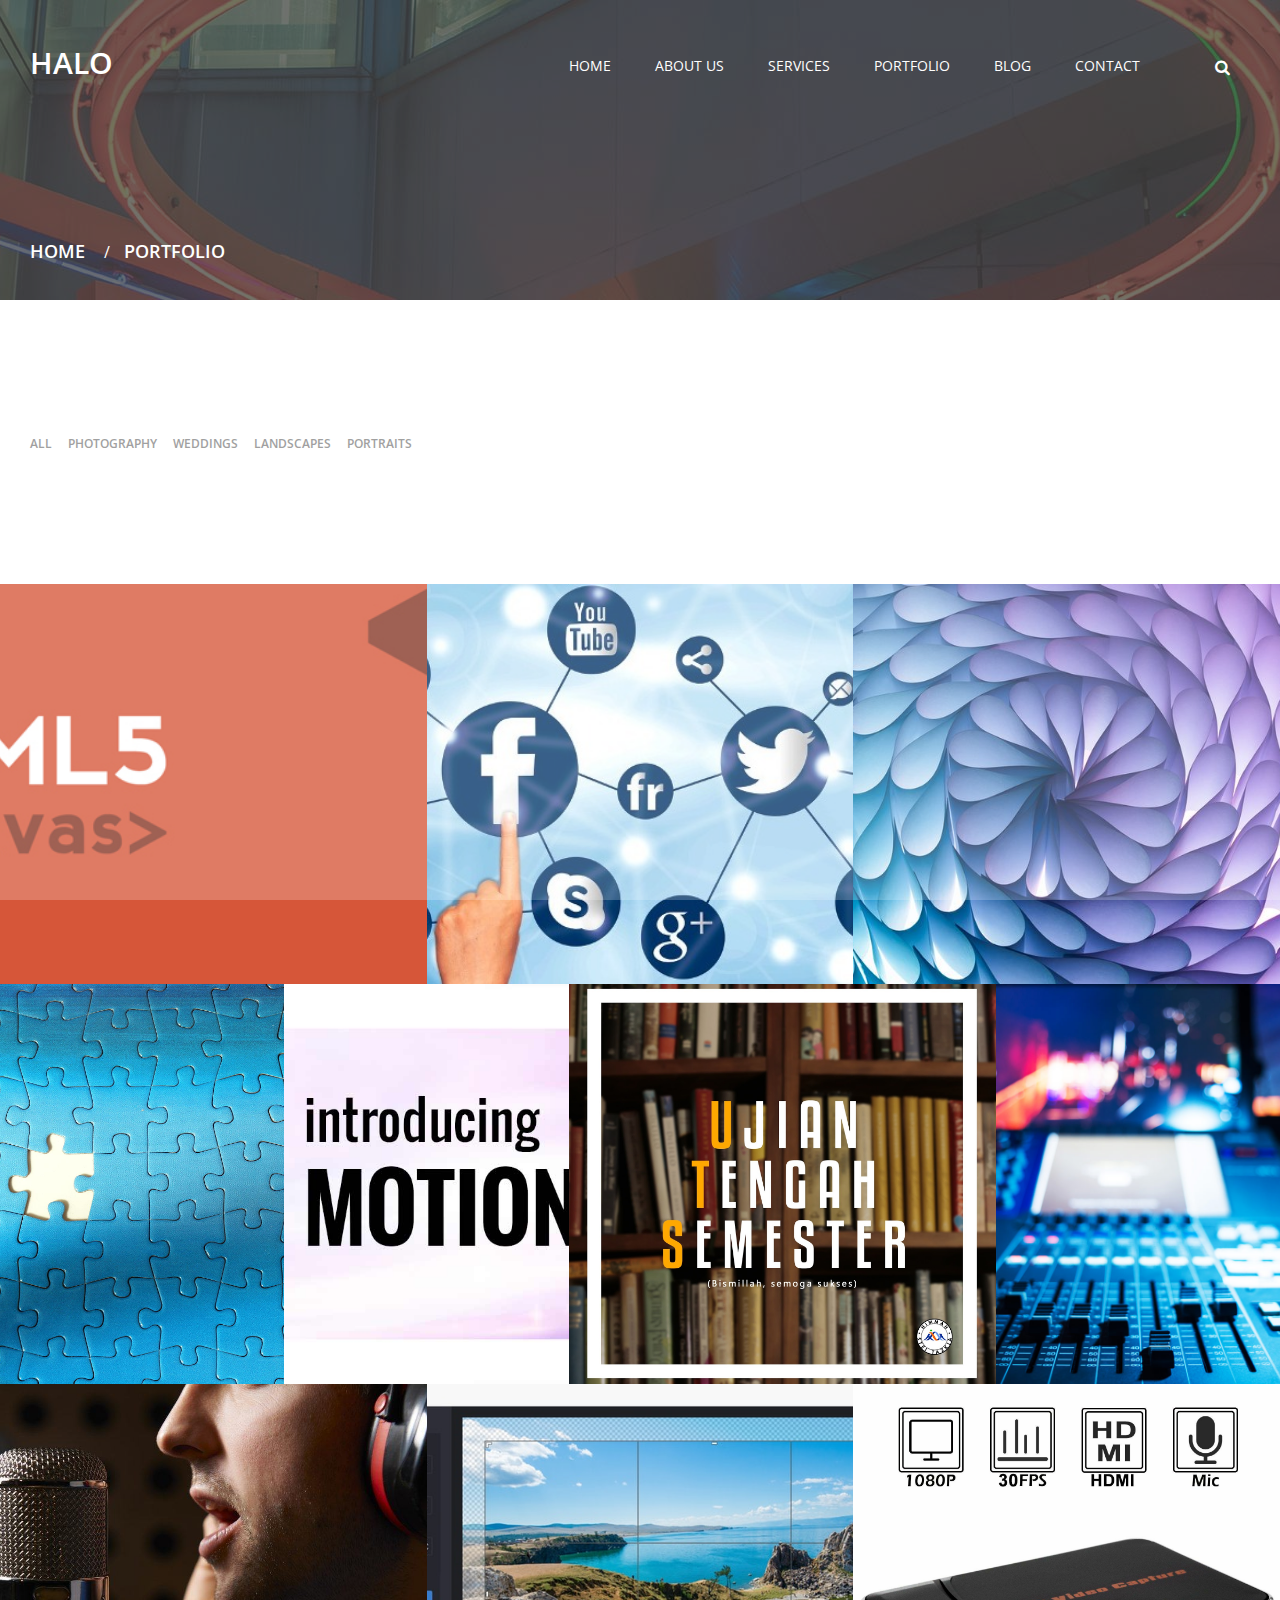
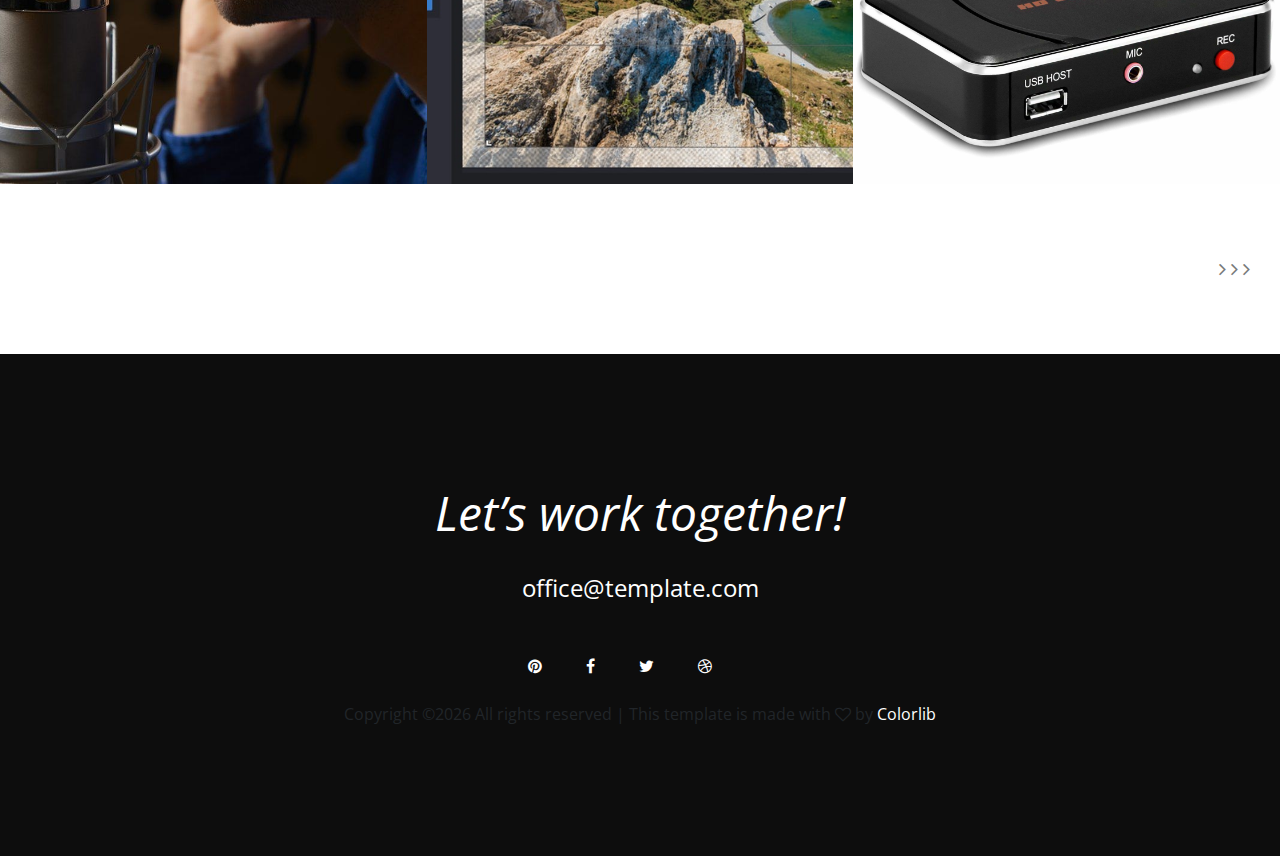
<file: portfolio.html>
<!DOCTYPE html>
<html lang="en">
<head>
	<title>HALO - Photography Portfolio Template</title>
	<meta charset="UTF-8">
	<meta name="description" content="HALO photography portfolio template">
	<meta name="keywords" content="photography, portfolio, onepage, creative, html">
	<meta name="viewport" content="width=device-width, initial-scale=1.0">
	<!-- Favicon -->   
	<link href="img/favicon.ico" rel="shortcut icon"/>

	<!-- Google Fonts -->
	<link href="https://fonts.googleapis.com/css?family=Open+Sans:300,300i,400,400i,600,600i,700,700i" rel="stylesheet">

	<!-- Stylesheets -->
	<link rel="stylesheet" href="css/bootstrap.min.css"/>
	<link rel="stylesheet" href="css/font-awesome.min.css"/>
	<link rel="stylesheet" href="css/flaticon.css"/>
	<link rel="stylesheet" href="css/animate.css"/>
	<link rel="stylesheet" href="css/owl.carousel.css"/>
	<link rel="stylesheet" href="css/style.css"/>


	<!--[if lt IE 9]>
	  <script src="https://oss.maxcdn.com/html5shiv/3.7.2/html5shiv.min.js"></script>
	  <script src="https://oss.maxcdn.com/respond/1.4.2/respond.min.js"></script>
	<![endif]-->

</head>
<body>
	<!-- Page Preloder -->
	<div id="preloder">
		<div class="loader"></div>
	</div>

	<!-- Header section start -->
	<header class="header-section sp-pad">
		<h3 class="site-logo">HALO</h3>
		<form class="search-top">
			<button class="se-btn"><i class="fa fa-search"></i></button>
			<input type="text" placeholder="Search.....">
		</form>
		<div class="nav-switch">
			<i class="fa fa-bars"></i>
		</div>
		<nav class="main-menu">
			<ul>
				<li><a href="index.html">Home</a></li>
				<li><a href="about.html">about us</a></li>
				<li><a href="#">Services</a></li>
				<li><a href="portfolio.html">Portfolio</a></li>
				<li><a href="blog.html">Blog</a></li>
				<li><a href="contact.html">Contact</a></li>
			</ul>
		</nav>
	</header>
	<!-- Header section end -->

	<!-- Page top section start -->
	<div class="page-top-area set-bg" data-setbg="img/headers-bg/3.jpg">
		<div class="breadcrumb-area">
			<a href="#">Home</a> / <span>Portfolio</span>
		</div>
	</div>
	<!-- Page top section end -->


	<!-- Portfolio section start -->
	<section class="portfolio-section">
		<div class="sp-pad spad">
			<!-- portfolio filter menu -->
			<ul class="portfolio-filter controls">
				<li class="control" data-filter="*">All</li>
				<li class="control" data-filter=".photo">Photography</li>
				<li class="control" data-filter=".wedding">Weddings</li>
				<li class="control" data-filter=".land">Landscapes</li>
				<li class="control" data-filter=".port">Portraits</li>
			</ul>
		</div>
		<div class="portfolio-warp">
			<!-- single item -->
			<div class="mix single-portfolio set-bg photo" data-setbg="img/portfolio/1.jpg">
				<a href="#" class="portfolio-info">
					<div class="pfbg set-bg" data-setbg="img/portfolio/1.jpg"></div>
					<h5>Summer in the desert</h5>
					<p>Landscape Photography</p>
				</a>
			</div>
			<!-- single item -->
			<div class="mix single-portfolio set-bg wedding" data-setbg="img/portfolio/2.jpg">
				<a href="#" class="portfolio-info">
					<div class="pfbg set-bg" data-setbg="img/portfolio/2.jpg"></div>
					<h5>Summer in the desert</h5>
					<p>Landscape Photography</p>
				</a>
			</div>
			<!-- single item -->
			<div class="mix single-portfolio set-bg land" data-setbg="img/portfolio/3.jpg">
				<a href="#" class="portfolio-info">
					<div class="pfbg set-bg" data-setbg="img/portfolio/3.jpg"></div>
					<h5>Summer in the desert</h5>
					<p>Landscape Photography</p>
				</a>
			</div>
			<!-- single item -->
			<div class="mix single-portfolio sm-wide set-bg port" data-setbg="img/portfolio/4.jpg">
				<a href="#" class="portfolio-info">
					<div class="pfbg set-bg" data-setbg="img/portfolio/4.jpg"></div>
					<h5>Summer in the desert</h5>
					<p>Landscape Photography</p>
				</a>
			</div>
			<!-- single item -->
			<div class="mix single-portfolio sm-wide set-bg photo" data-setbg="img/portfolio/5.jpg">
				<a href="#" class="portfolio-info">
					<div class="pfbg set-bg" data-setbg="img/portfolio/5.jpg"></div>
					<h5>Summer in the desert</h5>
					<p>Landscape Photography</p>
				</a>
			</div>
			<!-- single item -->
			<div class="mix single-portfolio set-bg wedding" data-setbg="img/portfolio/6.jpg">
				<a href="#" class="portfolio-info">
					<div class="pfbg set-bg" data-setbg="img/portfolio/6.jpg"></div>
					<h5>Summer in the desert</h5>
					<p>Landscape Photography</p>
				</a>
			</div>
			<!-- single item -->
			<div class="mix single-portfolio sm-wide set-bg land" data-setbg="img/portfolio/7.jpg">
				<a href="#" class="portfolio-info">
					<div class="pfbg set-bg" data-setbg="img/portfolio/7.jpg"></div>
					<h5>Summer in the desert</h5>
					<p>Landscape Photography</p>
				</a>
			</div>
			<!-- single item -->
			<div class="mix single-portfolio set-bg port" data-setbg="img/portfolio/8.jpg">
				<a href="#" class="portfolio-info">
					<div class="pfbg set-bg" data-setbg="img/portfolio/8.jpg"></div>
					<h5>Summer in the desert</h5>
					<p>Landscape Photography</p>
				</a>
			</div>
			<!-- single item -->
			<div class="mix single-portfolio set-bg photo" data-setbg="img/portfolio/9.jpg">
				<a href="#" class="portfolio-info">
					<div class="pfbg set-bg" data-setbg="img/portfolio/9.jpg"></div>
					<h5>Summer in the desert</h5>
					<p>Landscape Photography</p>
				</a>
			</div>
			<!-- single item -->
			<div class="mix single-portfolio set-bg wedding" data-setbg="img/portfolio/10.jpg">
				<a href="#" class="portfolio-info">
					<div class="pfbg set-bg" data-setbg="img/portfolio/10.jpg"></div>
					<h5>Summer in the desert</h5>
					<p>Landscape Photography</p>
				</a>
			</div>
		</div>
		<div class="clearfix"></div>
		<div class="sp-pad next-portfolio-link">
			<a href="#" class="arrow-btn">
				<i class="fa fa-angle-right"></i>
				<i class="fa fa-angle-right"></i>
				<i class="fa fa-angle-right"></i>
			</a>
		</div>
	</section>
	<!-- Portfolio section end -->


	<!-- Footer section start -->
	<footer class="footer-section spad">
		<div class="container text-center">
			<h2>Let’s work together!</h2>
			<p>office@template.com</p>
			<div class="social">
				<a href="#"><i class="fa fa-pinterest"></i></a>
				<a href="#"><i class="fa fa-facebook"></i></a>
				<a href="#"><i class="fa fa-twitter"></i></a>
				<a href="#"><i class="fa fa-dribbble"></i></a></br>

</br><!-- Link back to Colorlib can't be removed. Template is licensed under CC BY 3.0. -->
Copyright &copy;<script>document.write(new Date().getFullYear());</script> All rights reserved | This template is made with <i class="fa fa-heart-o" aria-hidden="true"></i> by <a href="https://colorlib.com" target="_blank">Colorlib</a>
<!-- Link back to Colorlib can't be removed. Template is licensed under CC BY 3.0. -->
				
			</div>
		</div>
	</footer>
	<!-- Footer section end -->


	<!--====== Javascripts & Jquery ======-->
	<script src="js/jquery-3.2.1.min.js"></script>
	<script src="js/bootstrap.min.js"></script>
	<script src="js/owl.carousel.min.js"></script>
	<script src="js/mixitup.min.js"></script>
	<script src="js/circle-progress.min.js"></script>
	<script src="js/main.js"></script>
</body>
</html>
</file>
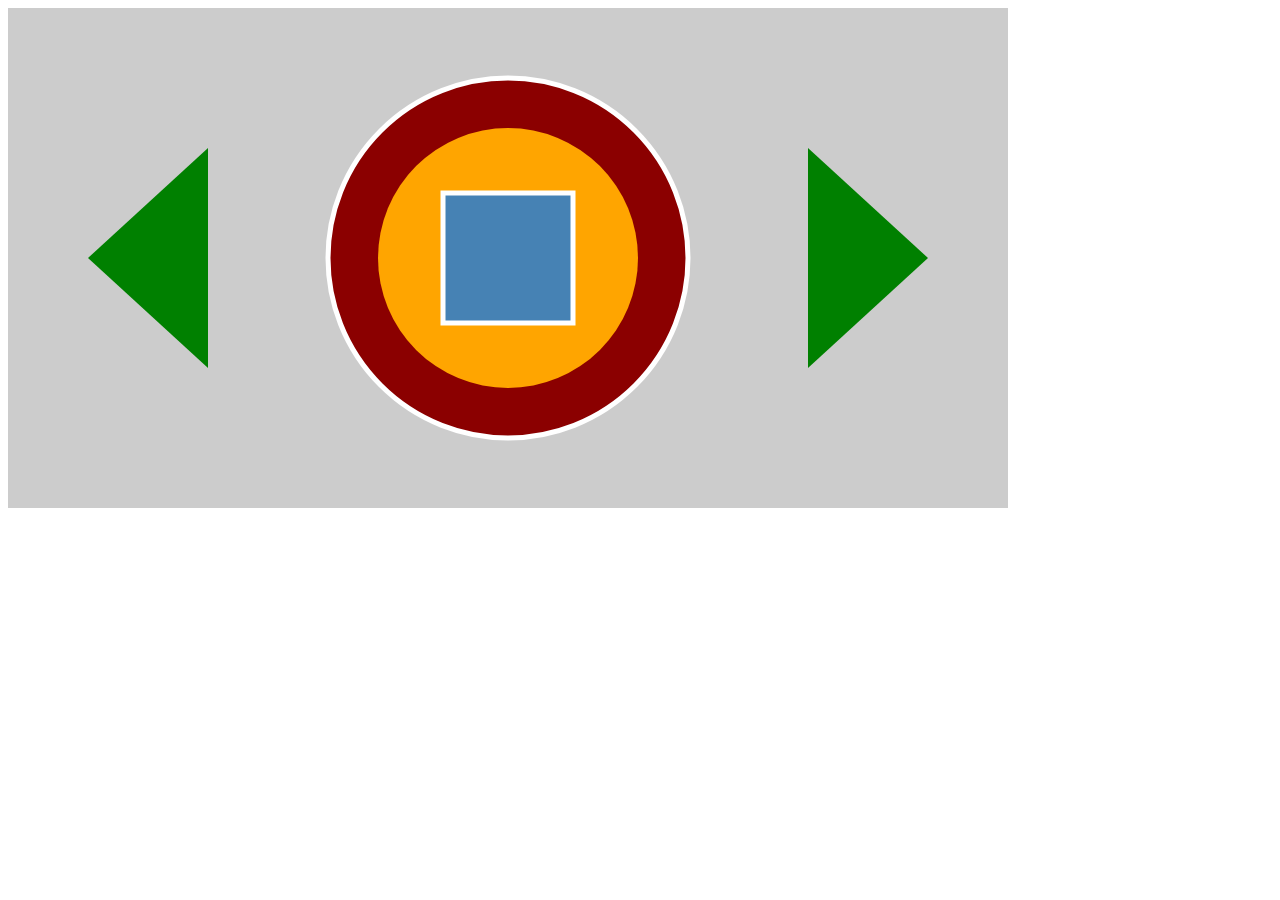
<file: Praktikum_1_1700016075.html>
<!DOCTYPE html>
<html>
<head>
	<title>Praktikum 1</title>
</head>

<style type="text/css">
	canvas{
		background-color: #ccc;
	}
</style>

<body>

<canvas id="CanvasTedy" height="500" width="1000">
	
</canvas>

<script type="text/javascript">
	
				var canvas = document.getElementById('CanvasTedy');
				var ctx = canvas.getContext("2d");
				var radius = 30;
				var centerX = canvas.width / 2;
				var centerY = canvas.height / 2;
				var gradient = ctx.createLinearGradient(0, 0, 170, 0);
				gradient.addColorStop("1.0", "white");
				// ctx = context >> objek dari canvas untuk digambar

				// membuat lingkaran 1

				
				ctx.arc(centerX, centerY, 180, 0, 2 * Math.PI);
				ctx.fillStyle = "#8B0000";
				ctx.fill();
				ctx.strokeStyle = gradient;
				ctx.lineWidth = 5;
				ctx.stroke();

				// membuat lingkaran 2

				ctx.beginPath();
				ctx.arc(centerX, centerY, 130, 0, 2 * Math.PI);
				ctx.fillStyle = "#FFA500";
				ctx.fill();

				//membuat segi empat 
				ctx.beginPath();
				var recWidth = 130;
				var recHeight = 130;
				var xPos = (document.getElementById("CanvasTedy").width/2) - (recWidth/2);
				var yPos = (document.getElementById("CanvasTedy").height/2) - (recHeight/2);
				ctx.rect(xPos,yPos,recWidth,recHeight);
				ctx.fillStyle = '#4682B4';
				ctx.fill();
				ctx.strokeStyle = gradient;
				ctx.lineWidth = 5;
				ctx.stroke();

				// membuat segitiga dengan garis kiri

				ctx.beginPath(); // mulai menggmabar
				ctx.moveTo(centerX - 420 , centerY); // titik awal
				ctx.lineTo(centerX - 300, centerY - 110); // titik ke-2
				ctx.lineTo(centerX - 300, centerY + 110); // titik ke-3
				ctx.closePath(); // titik ke-3 ke titik awal
				ctx.fillStyle = "GREEN";
				ctx.fill();

				// membuat segitiga dengan garis kanan

				ctx.beginPath(); // mulai menggmabar
				ctx.moveTo(centerX + 420 , centerY); // titik awal
				ctx.lineTo(centerX + 300, centerY + 110); // titik ke-2
				ctx.lineTo(centerX + 300, centerY - 110); // titik ke-3
				ctx.closePath(); // titik ke-3 ke titik awal
				ctx.fillStyle = "GREEN";
				ctx.fill();
				

				
</script>

</body>
</html>
</file>
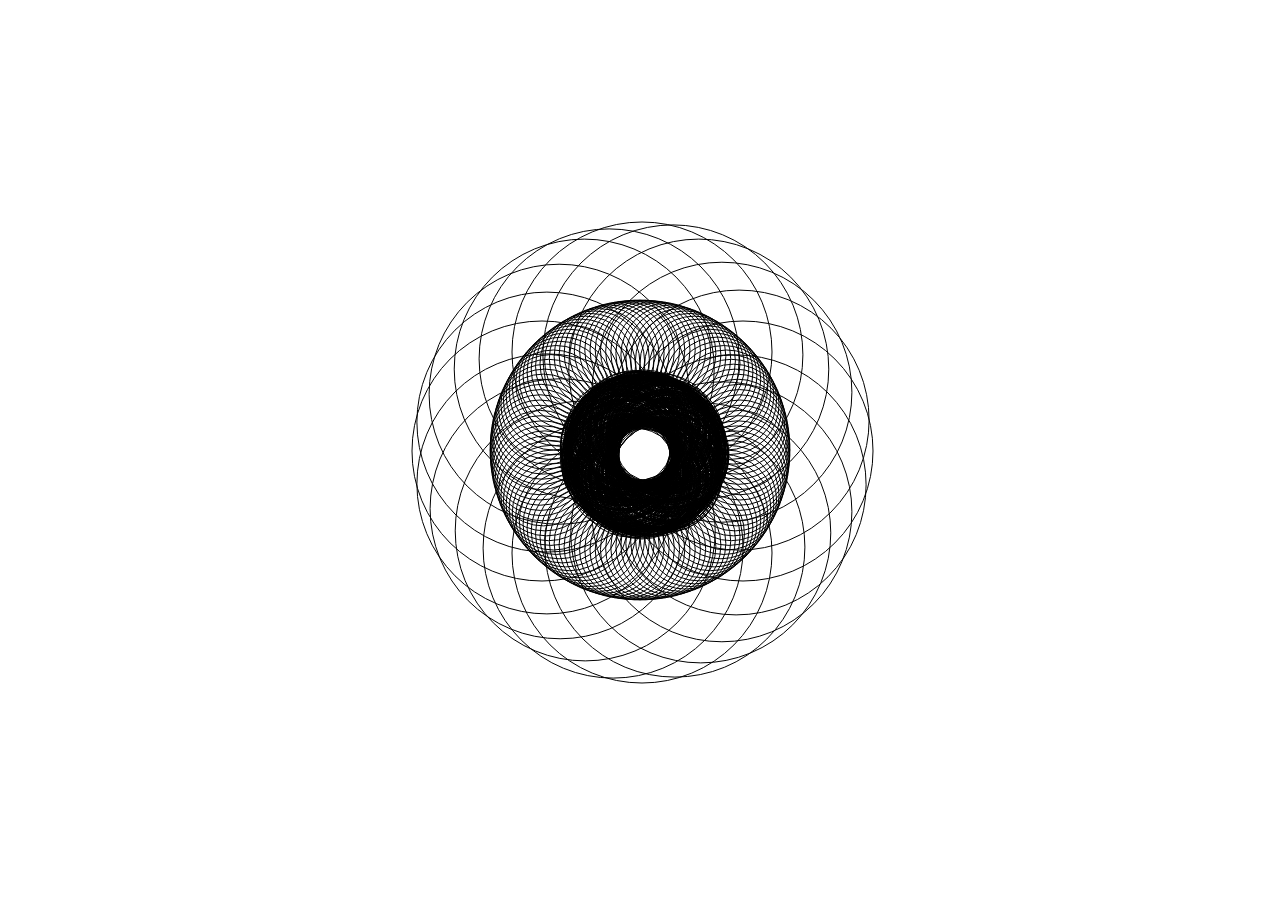
<file: Praktikum_3_1700016075.html>
<!DOCTYPE html>
<html lang="en">
<head>
    <meta charset="UTF-8">
    <meta name="viewport" content="width=device-width, initial-scale=1.0">
    <meta http-equiv="X-UA-Compatible" content="ie=edge">
    <title>Canvas Layer Test</title>

    <style>
        body
        {
            position: relative;
            margin: 0px;
        }
        #layer1
        {
            z-index: 1;
            position: absolute;
            width: 100%;
        }
        #layer2
        {
            z-index: 2;
            position: absolute;
            width: 100%;
        }
        #layer3
        {
            z-index: 3;
            position: absolute;
            width: 100%;
        }
    </style>
</head>
<body>
    <canvas id="layer1"></canvas>
    <canvas id="layer2"></canvas>
    <canvas id="layer3"></canvas>

    <script>
        var layer1,layer2,layer3,ctx1,ctx2,ctx3,screenW,screenH;

        function init() 
        {
            layer1 = document.getElementById('layer1');
            layer2 = document.getElementById('layer2');
            layer3 = document.getElementById('layer3');
            ctx1 = layer1.getContext('2d');
            ctx2 = layer2.getContext('2d');
            ctx3 = layer3.getContext('2d');
        //ukuran layar
            screenH = window.innerHeight;
            screenW = window.innerWidth;
        //atur canvas full page
            layer1.width = screenW;
            layer1.height = screenH;
            layer2.width = screenW;
            layer2.height = screenH;
            layer3.width = screenW;
            layer3.height = screenH;
        //panggil fungsi draw
            draw(ctx3,50,55,10,300);
            draw(ctx2,200,130,5,20);
            draw(ctx1,200,50,0,120);    
        }

        function draw(contex,radius,circleSize,randomSize,totalObject)
        {
            contex.clearRect(0,0,screenW,screenH);
            var total_dot = totalObject;
            var radius = radius;
            var dots = [];
            for (var i = 0; i<total_dot; i++)
            {
                sudut = 360/total_dot*i;
                posX = Math.cos(sudut*(Math.PI/180))*radius/2;
                posY = Math.sin(sudut*(Math.PI/180))*radius/2;

                var newPosx = posX+(screenW/2);
                var newPosy = posY+(screenH/2);
            
        //random size
                var randSize = randomSize;
                var random1 = Math.floor((Math.random()*randSize));
                var random2 = Math.floor((Math.random()*randSize));

        //buat objek baru
                createCirlce(contex,newPosx+random1,newPosy+random2,circleSize);

            }    
        }

        function createCirlce(contex,x,y,size)
        {
            contex.beginPath();
            contex.arc(x,y,size,0,2*Math.PI);
            contex.stroke(); 
        }

        init();
    </script>
</body>
</html>
</file>
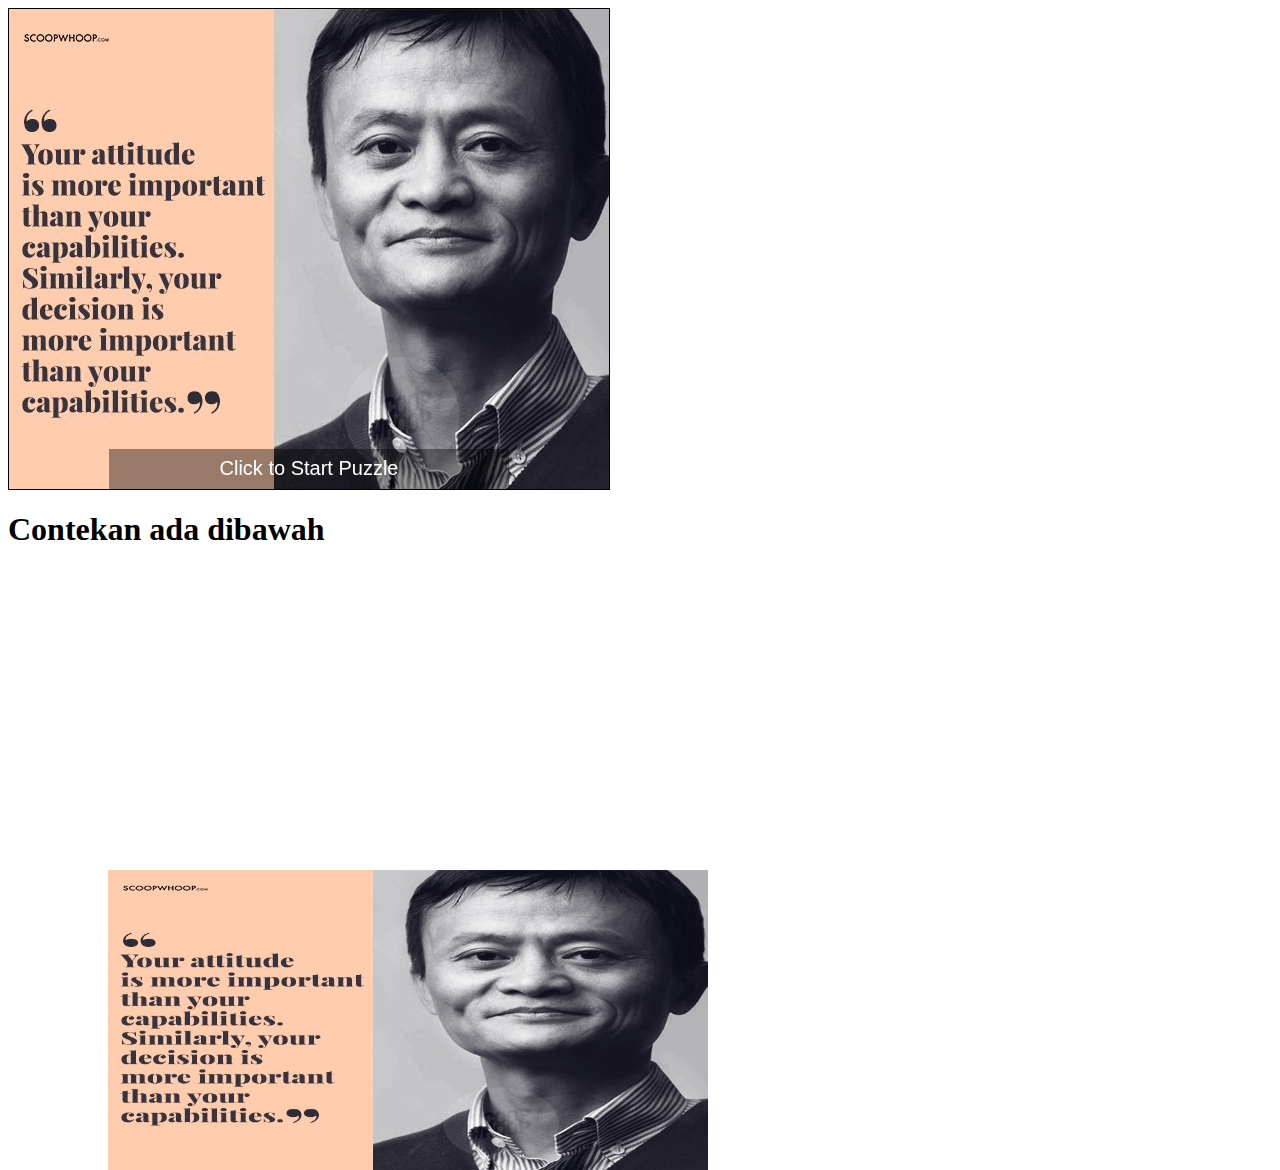
<file: Praktikum_4_1700016075.html>
<html>
<head>
    <title></title>
    <script>

        const PUZZLE_DIFFICULTY = 4;
        const PUZZLE_HOVER_TINT = '#009900';

        var _stage;
        var _canvas;

        var _img;
        var _pieces;
        var _puzzleWidth;
        var _puzzleHeight;
        var _pieceWidth;
        var _pieceHeight;
        var _currentPiece;
        var _currentDropPiece;  

        var _mouse;

        function init(){
            _img = new Image();
            _img.addEventListener('load',onImage,false);
            _img.src = "jackma.jpg";
        }
        function onImage(e){
            _pieceWidth = Math.floor(_img.width / PUZZLE_DIFFICULTY)
            _pieceHeight = Math.floor(_img.height / PUZZLE_DIFFICULTY)
            _puzzleWidth = _pieceWidth * PUZZLE_DIFFICULTY;
            _puzzleHeight = _pieceHeight * PUZZLE_DIFFICULTY;
            setCanvas();
            initPuzzle();
        }
        function setCanvas(){
            _canvas = document.getElementById('canvas');
            _stage = _canvas.getContext('2d');
            _canvas.width = _puzzleWidth;
            _canvas.height = _puzzleHeight;
            _canvas.style.border = "1px solid black";
        }
        function initPuzzle(){
            _pieces = [];
            _mouse = {x:0,y:0};
            _currentPiece = null;
            _currentDropPiece = null;
            _stage.drawImage(_img, 0, 0, _puzzleWidth, _puzzleHeight, 0, 0, _puzzleWidth, _puzzleHeight);
            createTitle("Click to Start Puzzle");
            buildPieces();
        }
        function createTitle(msg){
            _stage.fillStyle = "#000000";
            _stage.globalAlpha = .4;
            _stage.fillRect(100,_puzzleHeight - 40,_puzzleWidth - 200,40);
            _stage.fillStyle = "#FFFFFF";
            _stage.globalAlpha = 1;
            _stage.textAlign = "center";
            _stage.textBaseline = "middle";
            _stage.font = "20px Arial";
            _stage.fillText(msg,_puzzleWidth / 2,_puzzleHeight - 20);
        }
        function buildPieces(){
            var i;
            var piece;
            var xPos = 0;
            var yPos = 0;
            for(i = 0;i < PUZZLE_DIFFICULTY * PUZZLE_DIFFICULTY;i++){
                piece = {};
                piece.sx = xPos;
                piece.sy = yPos;
                _pieces.push(piece);
                xPos += _pieceWidth;
                if(xPos >= _puzzleWidth){
                    xPos = 0;
                    yPos += _pieceHeight;
                }
            }
            document.onmousedown = shufflePuzzle;
        }
        function shufflePuzzle(){
            _pieces = shuffleArray(_pieces);
            _stage.clearRect(0,0,_puzzleWidth,_puzzleHeight);
            var i;
            var piece;
            var xPos = 0;
            var yPos = 0;
            for(i = 0;i < _pieces.length;i++){
                piece = _pieces[i];
                piece.xPos = xPos;
                piece.yPos = yPos;
                _stage.drawImage(_img, piece.sx, piece.sy, _pieceWidth, _pieceHeight, xPos, yPos, _pieceWidth, _pieceHeight);
                _stage.strokeRect(xPos, yPos, _pieceWidth,_pieceHeight);
                xPos += _pieceWidth;
                if(xPos >= _puzzleWidth){
                    xPos = 0;
                    yPos += _pieceHeight;
                }
            }
            document.onmousedown = onPuzzleClick;
        }
        function onPuzzleClick(e){
            if(e.layerX || e.layerX == 0){
                _mouse.x = e.layerX - _canvas.offsetLeft;
                _mouse.y = e.layerY - _canvas.offsetTop;
            }
            else if(e.offsetX || e.offsetX == 0){
                _mouse.x = e.offsetX - _canvas.offsetLeft;
                _mouse.y = e.offsetY - _canvas.offsetTop;
            }
            _currentPiece = checkPieceClicked();
            if(_currentPiece != null){
                _stage.clearRect(_currentPiece.xPos,_currentPiece.yPos,_pieceWidth,_pieceHeight);
                _stage.save();
                _stage.globalAlpha = .9;
                _stage.drawImage(_img, _currentPiece.sx, _currentPiece.sy, _pieceWidth, _pieceHeight, _mouse.x - (_pieceWidth / 2), _mouse.y - (_pieceHeight / 2), _pieceWidth, _pieceHeight);
                _stage.restore();
                document.onmousemove = updatePuzzle;
                document.onmouseup = pieceDropped;
            }
        }
        function checkPieceClicked(){
            var i;
            var piece;
            for(i = 0;i < _pieces.length;i++){
                piece = _pieces[i];
                if(_mouse.x < piece.xPos || _mouse.x > (piece.xPos + _pieceWidth) || _mouse.y < piece.yPos || _mouse.y > (piece.yPos + _pieceHeight)){
                    //PIECE NOT HIT
                }
                else{
                    return piece;
                }
            }
            return null;
        }
        function updatePuzzle(e){
            _currentDropPiece = null;
            if(e.layerX || e.layerX == 0){
                _mouse.x = e.layerX - _canvas.offsetLeft;
                _mouse.y = e.layerY - _canvas.offsetTop;
            }
            else if(e.offsetX || e.offsetX == 0){
                _mouse.x = e.offsetX - _canvas.offsetLeft;
                _mouse.y = e.offsetY - _canvas.offsetTop;
            }
            _stage.clearRect(0,0,_puzzleWidth,_puzzleHeight);
            var i;
            var piece;
            for(i = 0;i < _pieces.length;i++){
                piece = _pieces[i];
                if(piece == _currentPiece){
                    continue;
                }
                _stage.drawImage(_img, piece.sx, piece.sy, _pieceWidth, _pieceHeight, piece.xPos, piece.yPos, _pieceWidth, _pieceHeight);
                _stage.strokeRect(piece.xPos, piece.yPos, _pieceWidth,_pieceHeight);
                if(_currentDropPiece == null){
                    if(_mouse.x < piece.xPos || _mouse.x > (piece.xPos + _pieceWidth) || _mouse.y < piece.yPos || _mouse.y > (piece.yPos + _pieceHeight)){
                        //NOT OVER
                    }
                    else{
                        _currentDropPiece = piece;
                        _stage.save();
                        _stage.globalAlpha = .4;
                        _stage.fillStyle = PUZZLE_HOVER_TINT;
                        _stage.fillRect(_currentDropPiece.xPos,_currentDropPiece.yPos,_pieceWidth, _pieceHeight);
                        _stage.restore();
                    }
                }
            }
            _stage.save();
            _stage.globalAlpha = .6;
            _stage.drawImage(_img, _currentPiece.sx, _currentPiece.sy, _pieceWidth, _pieceHeight, _mouse.x - (_pieceWidth / 2), _mouse.y - (_pieceHeight / 2), _pieceWidth, _pieceHeight);
            _stage.restore();
            _stage.strokeRect( _mouse.x - (_pieceWidth / 2), _mouse.y - (_pieceHeight / 2), _pieceWidth,_pieceHeight);
        }
        function pieceDropped(e){
            document.onmousemove = null;
            document.onmouseup = null;
            if(_currentDropPiece != null){
                var tmp = {xPos:_currentPiece.xPos,yPos:_currentPiece.yPos};
                _currentPiece.xPos = _currentDropPiece.xPos;
                _currentPiece.yPos = _currentDropPiece.yPos;
                _currentDropPiece.xPos = tmp.xPos;
                _currentDropPiece.yPos = tmp.yPos;
            }
            resetPuzzleAndCheckWin();
        }
        function resetPuzzleAndCheckWin(){
            _stage.clearRect(0,0,_puzzleWidth,_puzzleHeight);
            var gameWin = true;
            var i;
            var piece;
            for(i = 0;i < _pieces.length;i++){
                piece = _pieces[i];
                _stage.drawImage(_img, piece.sx, piece.sy, _pieceWidth, _pieceHeight, piece.xPos, piece.yPos, _pieceWidth, _pieceHeight);
                _stage.strokeRect(piece.xPos, piece.yPos, _pieceWidth,_pieceHeight);
                if(piece.xPos != piece.sx || piece.yPos != piece.sy){
                    gameWin = false;
                }
            }
            if(gameWin){
                setTimeout(gameOver,500);
            }
        }
        function gameOver(){
            document.onmousedown = null;
            document.onmousemove = null;
            document.onmouseup = null;
            initPuzzle();
        }
        function shuffleArray(o){
            for(var j, x, i = o.length; i; j = parseInt(Math.random() * i), x = o[--i], o[i] = o[j], o[j] = x);
            return o;
        }

    </script>
</head>

<body onload="init();">
   
    <canvas id="canvas"></canvas>

    <h1>Contekan ada dibawah </h1>

     <td style="vertical-align: top;">
                <div align="" style="transform: translate(100px,300px);" style="height: 204px; width: 300px; border: black solid 1px; overflow: auto;">
                    <div>
                        <img  width="600" height="300" src="jackma.jpg"></img>
                    </div>
                </div>
            </td>
</body>

</html>
</file>
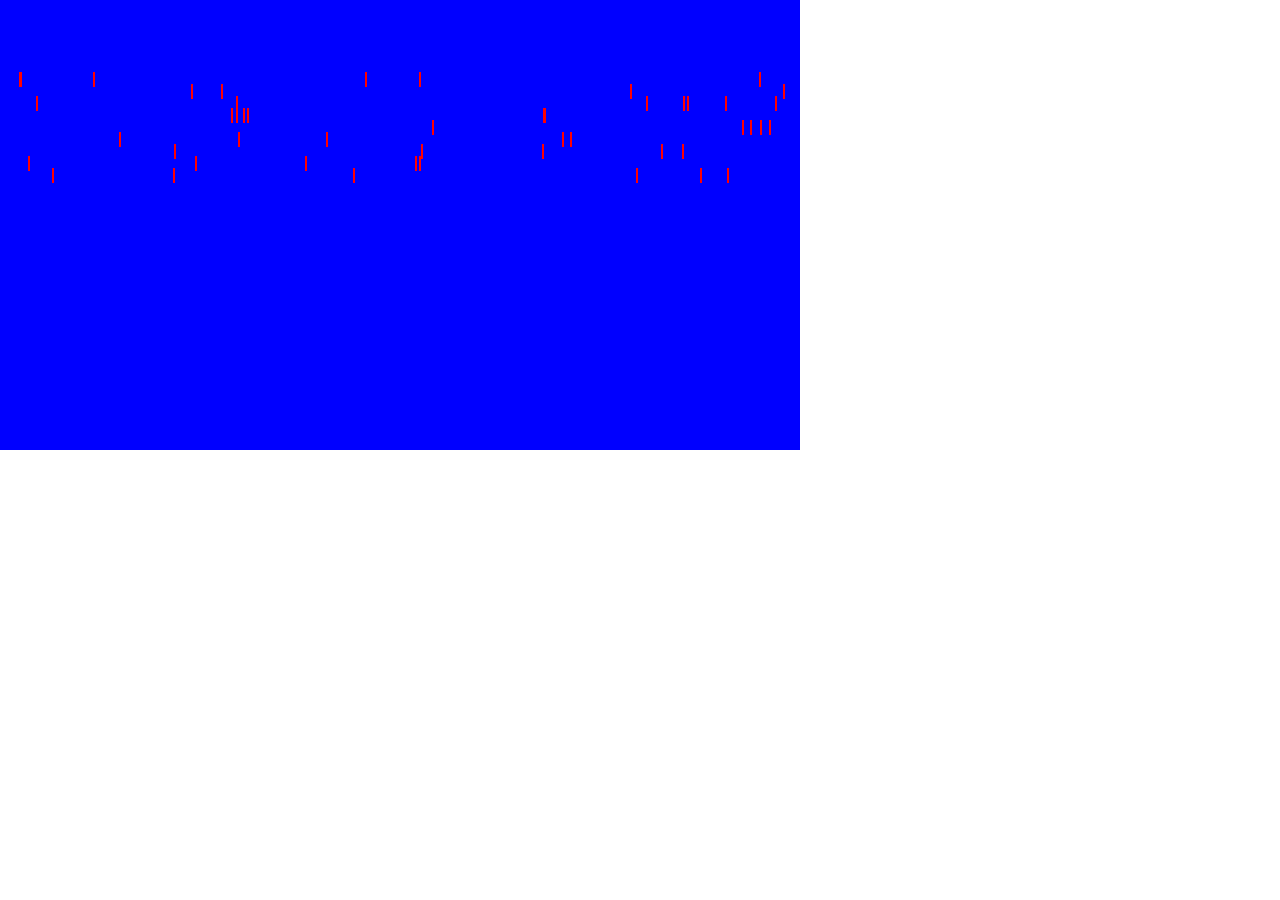
<file: Praktikum_5_1700016075.html>
<!DOCTYPE html>
<html>
   <head>
      <title>Animation 5 belum update ( diupdate bertahap ) </title>
   <head>
      <style type="text/css">
         body{
            margin:0;
         }         
         canvas{
            background-color: blue;
         }
      </style>
   <body>      
        
<script>
var red;
var obj=[], objNum=50, color=['red'];
function startGame() {
    for(var i=0; i<objNum; i++)
    {
      var pos=Math.floor(Math.random()*800);
      var speed=Math.floor(Math.random()*9)+6;
      var creng=Math.floor(Math.random()*5);
      obj[i]= new component(2, 15, color[creng], pos, 0,speed);
    }
   
    myGameArea.start();
}

var myGameArea = {
    canvas : document.createElement("canvas"),
    start : function() {
        this.canvas.width = 800;
        this.canvas.height = 450;
        this.context = this.canvas.getContext("2d");
        document.body.insertBefore(this.canvas, document.body.childNodes[0]);
        this.interval = setInterval(updateGameArea, 50);
    },
    clear : function() {
        this.context.clearRect(0, 0, this.canvas.width, this.canvas.height);
    }
}

function component(width, height, color, x, y,speed) {
    this.width = width;
    this.height = height;
    this.x = x;
    this.y = y;    
    this.speed=speed;
    this.update = function(){
        ctx = myGameArea.context;
        ctx.fillStyle = color;
        ctx.fillRect(this.x, this.y, this.width, this.height);
    }
}

function updateGameArea() {
    myGameArea.clear();
    for(var i=0; i<objNum;i++)
    {
      obj[i].y+=obj[i].speed;
      if(obj[i].y>700){
         var pos=Math.floor(Math.random()*800);
         var speed=Math.floor(Math.random()*10)+1;
         obj[i].y=0;
         obj[i].x=pos;
         obj[i].speed=speed;
      }
      obj[i].update();
    }    
}

startGame()

</script>
</body>
</head>
</file>
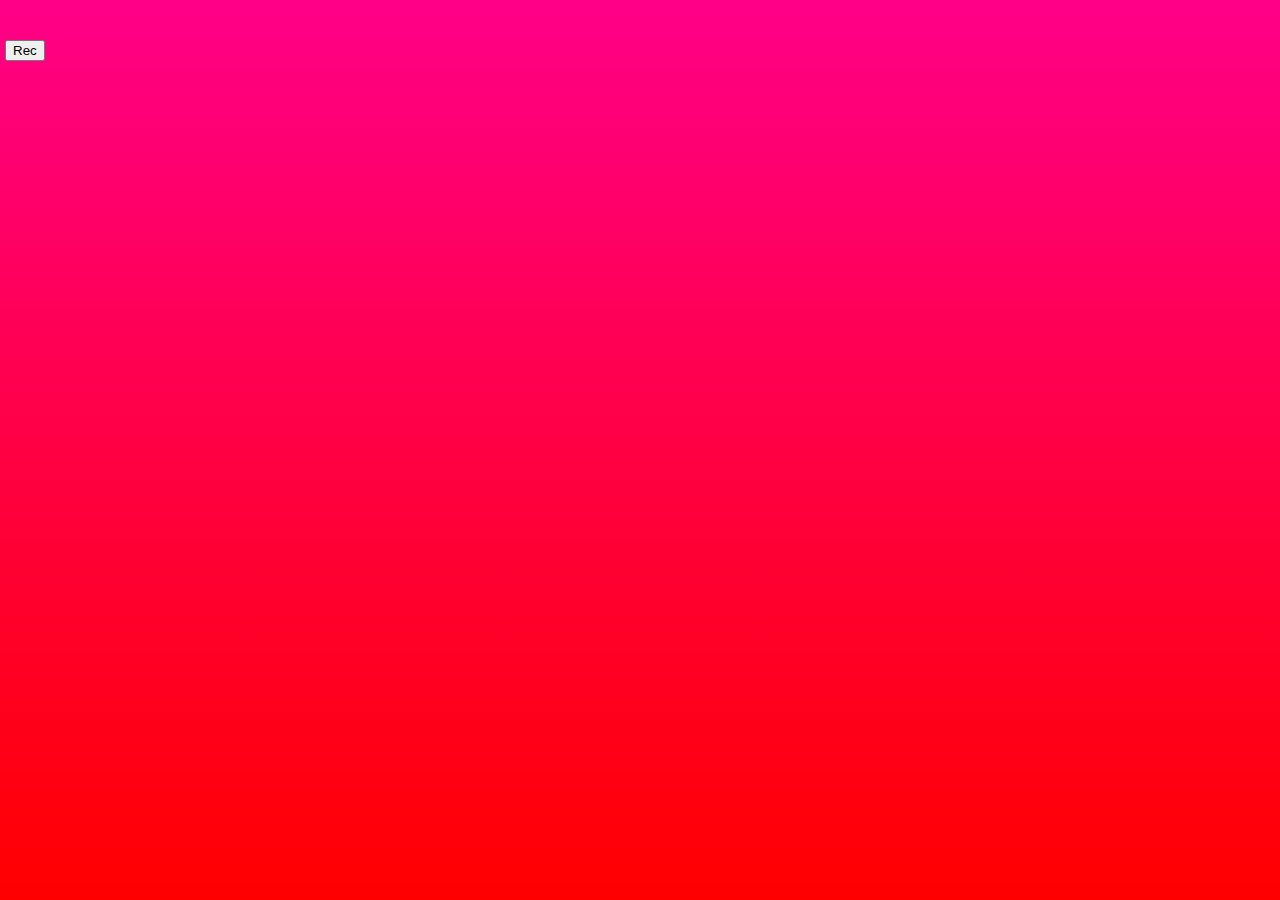
<file: Praktikum_6_1700016075.html>
<!DOCTYPE html>
    <head>
        <meta charset="utf-8">
        <meta content='IE=8' http-equiv='X-UA-Compatible'>
        <title>Audio Visualizationr</title>
        <meta name="viewport" content="width=device-width">
        <!-- Das favicon.ico und das apple-touch-icon.png in das root Verzeichnis -->
        <link rel="stylesheet" href="css/style2.css">
        <link href='https://fonts.googleapis.com/css?family=Roboto:400,100,300,700' rel='stylesheet' type='text/css' />
        <!--[if lt IE 9]>
        <script src="http://html5shiv.googlecode.com/svn/trunk/html5.js"></script>
        <![endif]-->
        <script src="https://ajax.googleapis.com/ajax/libs/jquery/3.2.1/jquery.min.js"></script>
        <script src="src/bufferloader.js"></script>
        <script src="src/id3-minimized.js"></script>
        <script src="src/audiovisualisierung.js"></script>
    </head>
    <body>		   
        <button id="useMic" type="button" onClick="useMic()">Rec</button>
        <canvas id="freq" width="1024" height="525"></canvas>
    </body>
</html>
</file>
<file: css/flaticon.css>
/*
  	Flaticon icon font: Flaticon
  	Creation date: 02/11/2016 08:15
  	*/

@font-face {
  font-family: "Flaticon";
  src: url("../icon-fonts/Flaticon.eot");
  src: url("../icon-fonts/Flaticon.eot?#iefix") format("embedded-opentype"),
       url("../icon-fonts/Flaticon.woff") format("woff"),
       url("../icon-fonts/Flaticon.ttf") format("truetype"),
       url("../icon-fonts/Flaticon.svg#Flaticon") format("svg");
  font-weight: normal;
  font-style: normal;
}

@media screen and (-webkit-min-device-pixel-ratio:0) {
  @font-face {
    font-family: "Flaticon";
    src: url("./Flaticon.svg#Flaticon") format("svg");
  }
}

[class^="flaticon-"]:before, [class*=" flaticon-"]:before,
[class^="flaticon-"]:after, [class*=" flaticon-"]:after {   
	font-family: Flaticon;
	font-style: normal;
}

.flaticon-alarm-clock:before { content: "\f100"; }
.flaticon-atomic:before { content: "\f101"; }
.flaticon-bar-chart:before { content: "\f102"; }
.flaticon-battery:before { content: "\f103"; }
.flaticon-battery-1:before { content: "\f104"; }
.flaticon-bell:before { content: "\f105"; }
.flaticon-bluetooth:before { content: "\f106"; }
.flaticon-book:before { content: "\f107"; }
.flaticon-box:before { content: "\f108"; }
.flaticon-calculator:before { content: "\f109"; }
.flaticon-calendar:before { content: "\f10a"; }
.flaticon-car:before { content: "\f10b"; }
.flaticon-chat:before { content: "\f10c"; }
.flaticon-chat-1:before { content: "\f10d"; }
.flaticon-checked:before { content: "\f10e"; }
.flaticon-cloud:before { content: "\f10f"; }
.flaticon-cloud-computing:before { content: "\f110"; }
.flaticon-cloud-computing-1:before { content: "\f111"; }
.flaticon-compass:before { content: "\f112"; }
.flaticon-credit-card:before { content: "\f113"; }
.flaticon-cursor:before { content: "\f114"; }
.flaticon-cutlery:before { content: "\f115"; }
.flaticon-download:before { content: "\f116"; }
.flaticon-edit:before { content: "\f117"; }
.flaticon-envelope:before { content: "\f118"; }
.flaticon-eraser:before { content: "\f119"; }
.flaticon-eye:before { content: "\f11a"; }
.flaticon-fast-forward:before { content: "\f11b"; }
.flaticon-favorites:before { content: "\f11c"; }
.flaticon-file:before { content: "\f11d"; }
.flaticon-file-1:before { content: "\f11e"; }
.flaticon-file-2:before { content: "\f11f"; }
.flaticon-file-3:before { content: "\f120"; }
.flaticon-filter:before { content: "\f121"; }
.flaticon-flag:before { content: "\f122"; }
.flaticon-folder:before { content: "\f123"; }
.flaticon-folder-1:before { content: "\f124"; }
.flaticon-gamepad:before { content: "\f125"; }
.flaticon-heart:before { content: "\f126"; }
.flaticon-home:before { content: "\f127"; }
.flaticon-id-card:before { content: "\f128"; }
.flaticon-idea:before { content: "\f129"; }
.flaticon-image:before { content: "\f12a"; }
.flaticon-inbox:before { content: "\f12b"; }
.flaticon-information:before { content: "\f12c"; }
.flaticon-key:before { content: "\f12d"; }
.flaticon-laptop:before { content: "\f12e"; }
.flaticon-layers:before { content: "\f12f"; }
.flaticon-like:before { content: "\f130"; }
.flaticon-line-chart:before { content: "\f131"; }
.flaticon-loupe:before { content: "\f132"; }
.flaticon-mail:before { content: "\f133"; }
.flaticon-map:before { content: "\f134"; }
.flaticon-medal:before { content: "\f135"; }
.flaticon-megaphone:before { content: "\f136"; }
.flaticon-message:before { content: "\f137"; }
.flaticon-message-1:before { content: "\f138"; }
.flaticon-message-2:before { content: "\f139"; }
.flaticon-microphone:before { content: "\f13a"; }
.flaticon-money:before { content: "\f13b"; }
.flaticon-monitor:before { content: "\f13c"; }
.flaticon-music:before { content: "\f13d"; }
.flaticon-next:before { content: "\f13e"; }
.flaticon-padlock:before { content: "\f13f"; }
.flaticon-padlock-1:before { content: "\f140"; }
.flaticon-paint-brush:before { content: "\f141"; }
.flaticon-pause:before { content: "\f142"; }
.flaticon-phone-call:before { content: "\f143"; }
.flaticon-photo-camera:before { content: "\f144"; }
.flaticon-placeholder:before { content: "\f145"; }
.flaticon-planet-earth:before { content: "\f146"; }
.flaticon-play-button:before { content: "\f147"; }
.flaticon-power-button:before { content: "\f148"; }
.flaticon-presentation:before { content: "\f149"; }
.flaticon-printer:before { content: "\f14a"; }
.flaticon-reload:before { content: "\f14b"; }
.flaticon-return:before { content: "\f14c"; }
.flaticon-rss:before { content: "\f14d"; }
.flaticon-safebox:before { content: "\f14e"; }
.flaticon-settings:before { content: "\f14f"; }
.flaticon-settings-1:before { content: "\f150"; }
.flaticon-settings-2:before { content: "\f151"; }
.flaticon-share:before { content: "\f152"; }
.flaticon-shield:before { content: "\f153"; }
.flaticon-shopping-cart:before { content: "\f154"; }
.flaticon-smartphone:before { content: "\f155"; }
.flaticon-speaker:before { content: "\f156"; }
.flaticon-speakers:before { content: "\f157"; }
.flaticon-trash:before { content: "\f158"; }
.flaticon-trophy:before { content: "\f159"; }
.flaticon-upload:before { content: "\f15a"; }
.flaticon-user:before { content: "\f15b"; }
.flaticon-user-1:before { content: "\f15c"; }
.flaticon-user-2:before { content: "\f15d"; }
.flaticon-user-3:before { content: "\f15e"; }
.flaticon-users:before { content: "\f15f"; }
.flaticon-video-camera:before { content: "\f160"; }
.flaticon-wifi:before { content: "\f161"; }
.flaticon-zoom-in:before { content: "\f162"; }
.flaticon-zoom-out:before { content: "\f163"; }
</file>
<file: css/style.css>
/* =================================
------------------------------------
  HALO - Photography Portfolio
  Version: 1.0
 ------------------------------------ 
 ====================================*/

/*----------------------------------------*/
/* Template default CSS
/*----------------------------------------*/

html,
body {
	height: 100%;
	font-family: 'Open Sans', sans-serif;
}

h1,
h2,
h3,
h4,
h5,
h6 {
	color: #222121;
	margin: 0;
	font-weight: 600;
	font-family: 'Open Sans', sans-serif;
}

h1 {
	font-size: 60px;
}

h2 {
	font-size: 48px;
}

h3 {
	font-size: 30px;
}

h4 {
	font-size: 16px;
}

h5 {
	font-size: 14px;
}

p {
	font-size: 14.2px;
	color: #868686;
	line-height: 2.2;
}

img {
	max-width: 100%;
}

input:focus,
select:focus,
button:focus,
textarea:focus {
	outline: none;
}

a:hover,
a:focus {
	text-decoration: none;
	outline: none;
}

ul,
ol {
	padding: 0;
	margin: 0;
}

/*---------------------
	Helper CSS
-----------------------*/
.spad {
	padding-top: 130px;
	padding-bottom: 130px;
}

.sp-pad {
	padding-left: 150px;
	padding-right: 150px;
}

.sp-sub-title {
	color: #868686;
	font-size: 12px;
	margin-bottom: 5px;
	text-transform: uppercase;
}

.sp-title {
	font-size: 30px;
	font-weight: 700;
	text-transform: uppercase;
	margin-bottom: 45px;
	letter-spacing: 6px;
}

.section-title h2 {
	display: inline-block;
	position: relative;
	margin-bottom: 110px;
	padding-bottom: 2px;
	line-height: normal;
}

.section-title h2:after {
	position: absolute;
	content: '';
	width: 100%;
	height: 2px;
	left: 0;
	bottom: 0;
	background: #40424a;
}

.set-bg {
	background-repeat: no-repeat;
	background-size: cover;
	background-position: center 0;
}

/*------------------------
  Common Elements
--------------------------*/
.element {
	margin-bottom: 150px;
}

.element .sp-title {
	margin-bottom: 70px;
}

.element:last-child {
	margin-bottom: 0;
}

.element .site-btn {
	margin-bottom: 10px;
}

/* Preloder */

#preloder {
	position: fixed;
	width: 100%;
	height: 100%;
	top: 0;
	left: 0;
	z-index: 999999;
	background: #fff;
}

.loader {
	width: 40px;
	height: 40px;
	position: absolute;
	top: 50%;
	left: 50%;
	margin-top: -13px;
	margin-left: -13px;
	border-radius: 60px;
	animation: loader 0.8s linear infinite;
	-webkit-animation: loader 0.8s linear infinite;
}

@keyframes loader {
	0% {
		-webkit-transform: rotate(0deg);
		        transform: rotate(0deg);
		border: 4px solid #f44336;
		border-left-color: transparent;
	}
	50% {
		-webkit-transform: rotate(180deg);
		        transform: rotate(180deg);
		border: 4px solid #673ab7;
		border-left-color: transparent;
	}
	100% {
		-webkit-transform: rotate(360deg);
		        transform: rotate(360deg);
		border: 4px solid #f44336;
		border-left-color: transparent;
	}
}

@-webkit-keyframes loader {
	0% {
		-webkit-transform: rotate(0deg);
		border: 4px solid #f44336;
		border-left-color: transparent;
	}
	50% {
		-webkit-transform: rotate(180deg);
		border: 4px solid #673ab7;
		border-left-color: transparent;
	}
	100% {
		-webkit-transform: rotate(360deg);
		border: 4px solid #f44336;
		border-left-color: transparent;
	}
}

/* Site Buttons */
.site-btn {
	position: relative;
	display: inline-block;
	text-transform: uppercase;
	font-size: 12px;
	min-width: 135px;
	font-weight: 600;
	padding: 18px 10px 20px;
	color: #222121;
	background-color: transparent;
	border: none;
	cursor: pointer;
	text-align: center;
	border-top: 2px solid #222121;
	border-bottom: 2px solid #222121;
}

.site-btn:after {
	position: absolute;
	content: '';
	width: 100%;
	height: 2px;
	bottom: 2px;
	left: 0;
	background: #222121;
}

.site-btn.light {
	color: #fff;
	border-top: 2px solid #fff;
	border-bottom: 2px solid #fff;
}

.site-btn.light:after {
	background: #fff;
}

.site-btn.light:hover {
	color: #fff;
}

.site-btn:hover {
	color: #222121;
}

.site-btn.btn-two {
	border-left: 2px solid #222121;
	border-right: 2px solid #222121;
}

.site-btn.btn-three {
	padding: 19px 10px 19px;
}

.site-btn.btn-three:after {
	display: none;
}

.site-btn.btn-four {
	padding: 19px 10px 19px;
	border-left: 2px solid #222121;
	border-right: 2px solid #222121;
}

.site-btn.btn-four:after {
	display: none;
}

.arrow-btn {
	color: #7a7a7a;
	font-size: 20px;
}

.arrow-btn i {
	display: inline-block;
}

.arrow-btn:hover {
	color: #7a7a7a;
}

/* Circle progress */
.circle-progress {
	text-align: center;
	display: block;
	position: relative;
	margin-bottom: 30px;
}

.circle-progress canvas {
	-webkit-transform: rotate(90deg);
	-ms-transform: rotate(90deg);
	transform: rotate(90deg);
}

.circle-progress .progress-info {
	position: absolute;
	width: 100%;
	top: 50%;
	margin-top: -45px;
}

.circle-progress .progress-info h2 {
	margin-bottom: 5px;
}

.circle-progress .progress-info p {
	font-size: 14px;
	margin-bottom: 0;
	color: #222121;
	font-weight: 600;
	letter-spacing: 3px;
	text-transform: uppercase;
}

/* Fact box */
.fact-box .fact-content {
	text-align: center;
	position: relative;
}

.fact-box .fact-content:after {
	position: absolute;
	content: '';
	height: 90px;
	width: 2px;
	background: #f3f3f3;
	right: 0;
	top: 30px;
	-webkit-transform: rotate(40deg);
	    -ms-transform: rotate(40deg);
	        transform: rotate(40deg);
	-webkit-transform-origin: center;
	    -ms-transform-origin: center;
	        transform-origin: center;
}

.fact-box .fact-content i {
	color: #d3d3d3;
	font-size: 45px;
	line-height: 45px;
	display: block;
	margin-bottom: 20px;
}

.fact-box .fact-content h2 {
	font-size: 36px;
	margin-bottom: 15px;
}

.fact-box .fact-content p {
	text-transform: uppercase;
	font-size: 12px;
	font-weight: 600;
	letter-spacing: 2px;
	margin-bottom: 0;
}

.fact-box:last-child .fact-content:after {
	display: none;
}

/* Accordion */
.accordion-area .panel {
	margin-bottom: 18px;
}

.accordion-area .panel-header {
	display: block;
	font-weight: 600;
	position: relative;
	border: 2px solid #000;
	-webkit-transition: all 0.4s ease-out 0s;
	-o-transition: all 0.4s ease-out 0s;
	transition: all 0.4s ease-out 0s;
}

.accordion-area .panel-link:after {
	content: "+";
	position: absolute;
	font-size: 18px;
	font-weight: 700;
	right: 25px;
	top: 50%;
	color: #000;
	line-height: 16px;
	margin-top: -8px;
	margin-left: -4px;
}

.accordion-area .panel-header.active .panel-link:after {
	content: "-";
	margin-top: -10px;
}

.accordion-area .panel-header.active .panel-link.collapsed:after {
	content: "+";
}

.accordion-area .panel-link {
	text-align: left;
	background-color: transparent;
	border: none;
	position: relative;
	width: 100%;
	padding: 15px 40px;
	padding-left: 30px;
	font-size: 12px;
	text-transform: uppercase;
	letter-spacing: 1px;
	font-weight: 600;
}

.accordion-area .panel-body p {
	font-size: 14px;
	margin-bottom: 0;
	padding-top: 25px;
}

.accordion-area .panel-body {
	padding: 0 5px;
}

/* Tab */
.tab-element .nav-tabs {
	border-bottom: 2px solid #222121;
	display: table;
	width: 100%;
}

.tab-element .nav-tabs .nav-item {
	display: table-cell;
	text-align: center;
}

.tab-element .nav-tabs .nav-item:last-child .nav-link {
	margin-right: 0;
}

.tab-element .nav-tabs .nav-link {
	border: 2px solid #222121;
	margin-right: 10px;
	border-radius: 0;
	font-size: 12px;
	text-transform: uppercase;
	letter-spacing: 1px;
	font-weight: 600;
	color: #222121;
	padding: 15px 10px;
}

.tab-element .nav-tabs .nav-link.active {
	padding-bottom: 25px;
	border-bottom: none;
	position: relative;
}

.tab-element .nav-tabs .nav-link.active:after {
	position: absolute;
	content: '';
	width: 100%;
	height: 2px;
	background: #fff;
	bottom: -2px;
	left: 0;
}

.tab-element .tab-pane {
	padding-top: 25px;
}

/* Icon Box */
.icon-box {
	margin-bottom: 70px;
}

.icon-box i {
	display: block;
	font-size: 50px;
	color: #d3d3d3;
	margin-bottom: 30px;
}

.icon-box h4 {
	text-transform: uppercase;
	letter-spacing: 2px;
	margin-bottom: 20px;
}

/*---------------------
	Header section
-----------------------*/
.header-section {
	position: absolute;
	width: 100%;
	left: 0;
	top: 0;
	z-index: 111;
	padding-top: 40px;
	padding-bottom: 20px;
}

.site-logo {
	padding-top: 5px;
	color: #fff;
	display: inline-block;
}

.search-top {
	float: right;
	display: inline-block;
	position: relative;
	padding: 14px;
	margin-left: 30px;
}

.search-top .se-btn {
	border: none;
	background: none;
	color: #fff;
}

.search-top input[type='text'] {
	position: absolute;
	right: 5px;
	top: 100%;
	border: none;
	background: rgba(255, 255, 255, 0.17);
	padding: 10px 20px;
	opacity: 0;
	outline: 1px solid #fff;
	outline-offset: 5px;
	margin-top: 5px;
	color: #fff;
	visibility: hidden;
	-webkit-transition: all 0.4s;
	-o-transition: all 0.4s;
	transition: all 0.4s;
}

.search-top input[type='text']:focus {
	visibility: visible;
	opacity: 1;
}

.search-top:hover input[type='text'] {
	opacity: 1;
	visibility: visible;
}

.nav-switch {
	display: none;
}

.main-menu {
	float: right;
}

.main-menu ul {
	list-style: none;
}

.main-menu ul li {
	display: inline;
}

.main-menu ul li a {
	display: inline-block;
	text-transform: uppercase;
	font-size: 14px;
	color: #fff;
	padding: 15px;
	margin-right: 10px;
	position: relative;
}

.main-menu ul li a:after {
	position: absolute;
	content: '';
	width: 0;
	height: 2px;
	background: #fff;
	left: 50%;
	top: 26px;
	margin-left: -17px;
	-webkit-transform: rotate(-45deg);
	    -ms-transform: rotate(-45deg);
	        transform: rotate(-45deg);
	opacity: 0;
	-webkit-transform-origin: top center;
	    -ms-transform-origin: top center;
	        transform-origin: top center;
	-webkit-transition: all 0.4s;
	-o-transition: all 0.4s;
	transition: all 0.4s;
}

.main-menu ul li a:hover:after {
	opacity: 1;
	width: 34px;
}

/*---------------------
	Hero section
-----------------------*/
.hero-slider {
	position: relative;
}

.hero-slider .owl-nav {
	position: absolute;
	display: inline-block;
	right: 150px;
	top: 50%;
	font-size: 20px;
	z-index: 999;
	color: #fff;
}

.hero-slider .owl-nav i {
	margin-left: 2px;
}

.hero-slider .owl-nav .owl-prev {
	display: none;
}

.hero-slider .owl-dots {
	position: absolute;
	bottom: -5px;
	left: 150px;
}

.hero-slider .owl-dots .owl-dot {
	display: inline-block;
	margin-right: 30px;
	color: #fff;
	font-size: 14px;
	padding-bottom: 40px;
	position: relative;
	overflow: hidden;
}

.hero-slider .owl-dots .owl-dot.active span {
	color: #cc1847;
}

.hero-slider .owl-dots .owl-dot.active:after {
	height: 100%;
}

.hero-slider .owl-dots .owl-dot:after {
	position: absolute;
	content: '';
	width: 2px;
	height: 0;
	left: 50%;
	top: 30px;
	margin-left: -2px;
	background: #fff;
	-webkit-transition: all 0.4s;
	-o-transition: all 0.4s;
	transition: all 0.4s;
}

.hs-item {
	min-height: 950px;
	position: relative;
	display: table;
	width: 100%;
}

.hs-item:after {
	position: absolute;
	content: '';
	width: 100%;
	height: 100%;
	left: 0;
	top: 0;
	background: #000;
	opacity: 0.7;
}

.hs-item .hs-text {
	position: relative;
	display: table-cell;
	vertical-align: middle;
	z-index: 2;
}

.hs-item .hs-title {
	color: #fff;
	font-size: 130px;
	font-weight: 300;
	margin-bottom: 40px;
	position: relative;
	left: 150px;
	opacity: 0;
}

.hs-item .hs-des {
	color: #fff;
	font-size: 60px;
	line-height: 1.4;
	position: relative;
	left: 150px;
	opacity: 0;
}

.owl-item.active .hs-item .hs-title,
.owl-item.active .hs-item .hs-des {
	left: 0;
	opacity: 1;
}

.owl-item.active .hs-item .hs-title {
	-webkit-transition: all 0.5s ease 0.6s;
	-o-transition: all 0.5s ease 0.6s;
	transition: all 0.5s ease 0.6s;
}

.owl-item.active .hs-item .hs-des {
	-webkit-transition: all 0.5s ease 0.8s;
	-o-transition: all 0.5s ease 0.8s;
	transition: all 0.5s ease 0.8s;
}

/*---------------------
	Intro section
-----------------------*/
.intro-text {
	padding-top: 70px;
}

.intro-text p {
	margin-bottom: 50px;
}

/*---------------------
	Portfolio section
-----------------------*/
.portfolio-warp {
	position: relative;
	display: block;
	overflow: hidden;
}

.single-portfolio {
	height: 580px;
	width: 33.333333%;
	position: relative;
	float: left;
	display: block;
	background-position: center center;
}

.single-portfolio.sm-wide {
	width: 22.222222%;
}

.single-portfolio:hover .portfolio-info {
	opacity: 1;
}

.portfolio-info {
	position: absolute;
	width: calc(100% - 110px);
	height: calc(100% - 110px);
	left: 55px;
	top: 55px;
	text-align: center;
	padding-top: 220px;
	border: 1px solid #fff;
	overflow: hidden;
	opacity: 0;
	-webkit-transition: all 0.4s;
	-o-transition: all 0.4s;
	transition: all 0.4s;
}

.portfolio-info .pfbg {
	position: absolute;
	width: 110%;
	height: 110%;
	left: -5%;
	top: -5%;
	-webkit-transform: scale(1.12);
	    -ms-transform: scale(1.12);
	        transform: scale(1.12);
	-webkit-filter: blur(20px);
	        filter: blur(20px);
	background-position: center center;
}

.portfolio-info h5 {
	letter-spacing: 2px;
	text-transform: uppercase;
	color: #fff;
	z-index: 9;
	position: relative;
	margin-bottom: 10px;
}

.portfolio-info p {
	font-size: 14px;
	color: #fff;
	z-index: 9;
	position: relative;
}

.portfolio-filter {
	list-style: none;
}

.portfolio-filter li {
	display: inline-block;
	font-size: 12px;
	text-transform: uppercase;
	margin-right: 12px;
	color: #868686;
	font-weight: 600;
	cursor: pointer;
}

.portfolio-filter li.mixitup-control-active {
	color: #111;
}

/*---------------------
	Milestones section
-----------------------*/
.milestones-section {
	background: #222121;
}

.milestones-section .fact-box .fact-content {
	text-align: center;
	position: relative;
}

.milestones-section .fact-box .fact-content:after {
	background: #6f6e6e;
}

.milestones-section .fact-box .fact-content i,
.milestones-section .fact-box .fact-content h2,
.milestones-section .fact-box .fact-content p {
	color: #fff;
}

.milestones-section .fact-box:last-child .fact-content:after {
	display: none;
}

/*---------------------
	Services section
-----------------------*/
.services-section {
	position: relative;
}

.services-warp {
	position: relative;
}

.services-text {
	position: absolute;
	width: 490px;
	left: 140px;
}

.services-text p {
	font-size: 20px;
	font-weight: 600;
	margin-bottom: 50px;
}

.service-more-link {
	position: absolute;
	right: 150px;
	top: 50%;
	margin-top: -15px;
}

/*---------------------
	Contact section
-----------------------*/
.contact-section {
	padding-top: 150px;
	padding-bottom: 150px;
	position: relative;
}

.contact-section .contact-warp {
	position: relative;
	z-index: 2;
}

.contact-section:after {
	position: absolute;
	content: '';
	width: 100%;
	height: 100%;
	left: 0;
	top: 0;
	background: #000;
	opacity: 0.7;
}

.contact-text {
	position: absolute;
	width: 490px;
	left: 140px;
}

.contact-text .sp-sub-title,
.contact-text .sp-title,
.contact-text p {
	color: #fff;
}

.contact-text p {
	font-size: 16px;
	margin-bottom: 20px;
}

.contact-text .con-info {
	list-style: none;
}

.contact-text .con-info li {
	color: #fff;
	margin-bottom: 20px;
	font-size: 14px;
}

.contact-text .con-info li i {
	width: 30px;
	float: left;
	color: #616161;
	display: block;
	margin-right: 25px;
	font-size: 20px;
}

.contact-form {
	padding-top: 80px;
}

.contact-form input[type='text'],
.contact-form input[type='email'],
.contact-form textarea {
	width: 100%;
	background: none;
	border: none;
	border-bottom: 1px solid #fff;
	color: #fff;
	font-size: 14px;
	padding: 5px 0 20px;
	margin-bottom: 20px;
}

.contact-form textarea {
	height: 130px;
	padding-bottom: 10px;
	margin-bottom: 35px;
}

.contact-form ::-webkit-input-placeholder {
	font-style: italic;
	color: #fff;
}

.contact-form :-ms-input-placeholder {
	font-style: italic;
	color: #fff;
}

.contact-form ::-ms-input-placeholder {
	font-style: italic;
	color: #fff;
}

.contact-form ::placeholder {
	font-style: italic;
	color: #fff;
}

/*---------------------
	Footer section
----------------------*/
.footer-section {
	background: #0d0d0d;
}

.footer-section h2 {
	color: #fff;
	font-weight: 400;
	font-style: italic;
	margin-bottom: 20px;
}

.footer-section p {
	font-size: 24px;
	color: #fff;
	margin-bottom: 40px;
}

.footer-section .social a {
	color: #fff;
	margin-right: 40px;
}

.footer-section .social a:last-child {
	margin-right: 0;
}

/*---------------------
	Other Pages
-----------------------
========================*/

.page-top-area {
	height: 300px;
	position: relative;
}

.page-top-area:after {
	position: absolute;
	content: '';
	width: 100%;
	height: 100%;
	left: 0;
	top: 0;
	background: #000;
	opacity: 0.7;
}

.breadcrumb-area {
	position: absolute;
	left: 150px;
	bottom: 35px;
	z-index: 2;
	color: #fff;
}

.breadcrumb-area a,
.breadcrumb-area span {
	color: #fff;
	text-transform: uppercase;
	font-size: 18px;
	font-weight: 600;
	margin-right: 15px;
	margin-left: 10px;
}

.breadcrumb-area a:first-child {
	margin-left: 0;
}

/*---------------------
	Progress section
-----------------------*/
.progress-section {
	padding: 0 80px 100px;
}

.progress-section .circle-progress:after {
	position: absolute;
	content: '';
	height: 90px;
	width: 2px;
	background: #d0d0d0;
	right: 0;
	top: 70px;
	-webkit-transform: rotate(40deg);
	    -ms-transform: rotate(40deg);
	        transform: rotate(40deg);
	-webkit-transform-origin: center;
	    -ms-transform-origin: center;
	        transform-origin: center;
}

.progress-section .cp-item:last-child .circle-progress:after {
	display: none;
}

/*---------------------
	Review section
-----------------------*/
.review-section {
	position: relative;
}

.review-section:after {
	position: absolute;
	content: '';
	width: 100%;
	height: 100%;
	left: 0;
	top: 0;
	background: #000;
	opacity: 0.7;
}

.review-section .review-warp {
	position: relative;
	z-index: 2;
}

.review-section .review-warp .sp-sub-title,
.review-section .review-warp .sp-title {
	color: #fff;
}

.review-slider .rs-item .qute {
	font-size: 30px;
	color: #fff;
}

.review-slider .rs-item p {
	font-size: 24px;
	font-style: italic;
	color: #fff;
	margin-bottom: 50px;
}

.review-slider .rs-item h4 {
	font-size: 12px;
	font-weight: 400;
	color: #fff;
	letter-spacing: 2px;
	padding-top: 50px;
	margin-left: 90px;
	text-transform: uppercase;
}

.review-slider .client-pic {
	width: 70px;
	height: 70px;
	border-radius: 50px;
	overflow: hidden;
	float: left;
}

/*---------------------
	Work nav section
-----------------------*/
.worknav-section {
	padding-top: 90px;
	padding-bottom: 90px;
}

.worknav-section.extra-style {
	background: #f2f7f7;
	padding-top: 150px;
	padding-bottom: 150px;
}

.worknav .wn-thumb {
	width: 165px;
	height: 165px;
	display: inline-block;
	border-radius: 50%;
}

.worknav .wn-info {
	position: relative;
	display: inline-block;
}

.worknav .wn-info span {
	text-transform: uppercase;
	font-size: 12px;
	font-weight: 600;
	color: #868686;
}

.worknav .wn-info h3 {
	font-size: 24px;
	font-weight: 400;
}

.worknav.wn-prev .wn-info {
	top: -50px;
	margin-left: 50px;
}

.worknav.wn-next {
	text-align: right;
}

.worknav.wn-next .wn-thumb {
	float: right;
}

.worknav.wn-next .wn-info {
	top: 65px;
	margin-right: 50px;
}

/*---------------------
	Blog Page
-----------------------*/
.blog-item {
	margin-bottom: 150px;
}

.blog-item:last-child {
	margin-bottom: 0;
}

.blog-thumb {
	height: 660px;
	margin-bottom: 140px;
	position: relative;
}

.post-date-warp {
	position: absolute;
	width: 100%;
	bottom: 30px;
	left: 0;
}

.post-date-warp .post-date-box {
	width: 105px;
	height: 106px;
	background: #fff;
	text-align: center;
	padding-top: 20px;
}

.post-date-warp .post-date-box h3 {
	letter-spacing: 2px;
	margin-bottom: 5px;
}

.post-date-warp .post-date-box p {
	font-size: 12px;
	text-transform: uppercase;
	color: #222121;
	font-weight: 600;
}

.blog-list {
	margin-bottom: 140px;
}

.blog-title {
	text-transform: uppercase;
	margin-bottom: 10px;
	letter-spacing: 5px;
	font-weight: 700;
}

.post-metas {
	margin-bottom: 60px;
}

.post-metas .post-meta {
	display: inline-block;
	text-transform: uppercase;
	font-size: 12px;
	font-weight: 600;
	color: #868686;
	margin-left: 15px;
	margin-right: 15px;
}

.post-metas .post-meta a {
	color: #222121;
}

.post-metas .post-meta:first-child {
	margin-left: 0;
}

/*---------------------
	Single work Page
-----------------------*/
.work-slider {
	margin-bottom: 150px;
}

.work-slider .ws-item {
	height: 660px;
}

.work-slider .owl-nav {
	position: absolute;
	right: 55px;
	top: 50%;
	margin-top: -10px;
}

.work-slider .owl-nav .owl-prev {
	display: none;
}

.work-slider .owl-nav .owl-next {
	text-transform: uppercase;
	font-size: 12px;
	font-weight: 600;
}

.work-info-list {
	list-style: none;
}

.work-info-list li {
	display: block;
	width: 50%;
	margin-bottom: 60px;
	float: left;
}

.work-info-list li span {
	font-size: 12px;
	text-transform: uppercase;
	color: #868686;
	margin-bottom: 15px;
	display: block;
	letter-spacing: 1px;
	font-weight: 600;
}

.work-info-list li h4 {
	text-transform: uppercase;
	letter-spacing: 1px;
}

.next-portfolio-link {
	padding-top: 70px;
	padding-bottom: 70px;
	text-align: right;
}

.map-area {
	height: 560px;
}


/*---------------------
	Responsive 
-----------------------*/
@media only screen and (max-width: 1650px) {
	.sp-pad {
		padding-left: 90px;
		padding-right: 90px;
	}
	.hero-slider .owl-dots {
		left: 90px;
	}
	.contact-text,
	.services-text {
		left: 80px;
	}
}

@media only screen and (max-width: 1510px) {
	.sp-pad {
		padding-left: 30px;
		padding-right: 30px;
	}
	.breadcrumb-area,
	.hero-slider .owl-dots {
		left: 30px;
	}
	.contact-text,
	.services-text {
		left: 30px;
		width: 350px;
	}
	.service-more-link {
		right: 30px;
	}
	.progress-section .circle-progress:after {
		display: none;
	}
}

@media only screen and (max-width: 1366px) {
	.hs-item {
		min-height: 750px;
	}
	.single-portfolio {
		height: 400px;
	}
	.portfolio-info {
		width: calc(100% - 40px);
		height: calc(100% - 40px);
		left: 20px;
		top: 20px;
		padding-top: 165px;
	}
}

/* Medium screen : 992px. */
@media only screen and (min-width: 992px) and (max-width: 1199px) {
	.contact-text,
	.services-text {
		width: 100%;
		position: relative;
		margin-bottom: 50px;
		left: 0;
	}
	.single-portfolio {
		width: 50%;
	}
	.single-portfolio.sm-wide {
		width: 50%;
	}
	.single-portfolio.sm-wide.md-w-100 {
		width: 100%;
	}
	.single-portfolio .md-w-100 {
		width: 100%;
	}
	.service-more-link {
		right: 0;
		position: relative;
		text-align: center;
	}
	.worknav {
		text-align: center;
	}
	.worknav .wn-thumb,
	.worknav .wn-info {
		display: block;
	}
	.worknav .wn-thumb {
		margin: 0 auto 30px;
	}
	.worknav.wn-prev .wn-info,
	.worknav.wn-next .wn-info {
		top: 0px;
		margin-left: 0px;
		margin-right: 0;
		text-align: center;
	}
	.worknav.wn-next .wn-thumb {
		float: none;
	}
}

/* Tablet :768px. */
@media only screen and (min-width: 768px) and (max-width: 991px) {
	.site-logo {
		padding-top: 0;
	}
	.search-top {
		padding: 8px;
		margin-left: 10px;
	}
	.main-menu ul li a {
		padding: 10px;
		margin-right: 5px;
	}
	.hero-slider .owl-nav {
		right: 50px;
	}
	.hs-item {
		min-height: 650px;
	}
	.hs-item .hs-title {
		font-size: 100px;
		margin-bottom: 20px;
	}
	.hs-item .hs-des {
		font-size: 40px;
	}
	.contact-text,
	.services-text {
		width: 100%;
		position: relative;
		margin-bottom: 50px;
		left: 0;
	}
	.single-portfolio {
		width: 50%;
	}
	.single-portfolio.sm-wide {
		width: 50%;
	}
	.single-portfolio.sm-wide.md-w-100 {
		width: 100%;
	}
	.single-portfolio .md-w-100 {
		width: 100%;
	}
	.fact-box .fact-content {
		margin-bottom: 50px;
	}
	.fact-box .fact-content:after {
		display: none;
	}
	.service-more-link {
		right: 0;
		position: relative;
		text-align: center;
	}
	.worknav {
		text-align: center;
	}
	.worknav .wn-thumb,
	.worknav .wn-info {
		display: block;
	}
	.worknav .wn-thumb {
		margin: 0 auto 30px;
	}
	.worknav.wn-prev .wn-info,
	.worknav.wn-next .wn-info {
		top: 0px;
		margin-left: 0px;
		margin-right: 0;
		text-align: center;
	}
	.worknav.wn-next .wn-thumb {
		float: none;
	}
	.blog-thumb {
		height: 550px;
	}
}

/* Large Mobile :480px. */
@media only screen and (max-width: 767px) {
	.search-top {
		display: none;
	}
	.nav-switch {
		position: absolute;
		right: 20px;
		font-size: 30px;
		color: #fff;
		top: 38px;
		display: block;
	}
	.main-menu {
		display: none;
		float: none;
		position: absolute;
		width: 100%;
		background: #222;
		left: 0;
		top: 100%;
	}
	.main-menu ul li {
		display: block;
	}
	.main-menu ul li a {
		display: block;
		padding: 15px;
		margin-right: 0;
		border-bottom: 1px solid #292929;
	}
	.main-menu ul li a:after {
		left: 35px;
	}
	.hero-slider .owl-nav {
		right: 50px;
	}
	.hs-item {
		min-height: 470px;
	}
	.hs-item .hs-title {
		font-size: 80px;
		margin-bottom: 20px;
	}
	.hs-item .hs-des {
		font-size: 30px;
	}
	.sp-pad {
		padding-left: 15px;
		padding-right: 15px;
	}
	.sp-title {
		font-size: 26px;
	}
	.contact-text,
	.services-text {
		width: 100%;
		position: relative;
		margin-bottom: 50px;
		left: 0;
	}
	.single-portfolio {
		width: 100%;
	}
	.single-portfolio.sm-wide {
		width: 100%;
	}
	.single-portfolio.sm-wide.md-w-100 {
		width: 100%;
	}
	.single-portfolio .md-w-100 {
		width: 100%;
	}
	.fact-box .fact-content {
		margin-bottom: 50px;
	}
	.fact-box .fact-content:after {
		display: none;
	}
	.service-more-link {
		right: 0;
		position: relative;
		text-align: center;
	}
	.progress-section {
		padding: 0 15px 100px;
	}
	.worknav {
		text-align: center;
	}
	.worknav .wn-thumb,
	.worknav .wn-info {
		display: block;
	}
	.worknav .wn-thumb h3,
	.worknav .wn-info h3 {
		font-size: 20px;
	}
	.worknav .wn-info h3 {
		font-size: 20px;
	}
	.worknav .wn-thumb {
		width: 100px;
		height: 100px;
		margin: 0 auto 30px;
	}
	.worknav.wn-prev .wn-info,
	.worknav.wn-next .wn-info {
		top: 0px;
		margin-left: 0px;
		margin-right: 0;
		text-align: center;
	}
	.worknav.wn-next .wn-thumb {
		float: none;
	}
	.work-slider .ws-item {
		height: 400px;
	}
	.blog-thumb {
		height: 400px;
	}
}

/* small Mobile :320px. */
@media only screen and (max-width: 479px) {
	.hero-slider .owl-nav {
		right: 20px;
	}
	.hs-item .hs-title {
		font-size: 50px;
		margin-bottom: 20px;
	}
	.hs-item .hs-des {
		font-size: 18px;
	}
	.sp-pad {
		padding-left: 15px;
		padding-right: 15px;
	}
	.worknav .wn-thumb {
		width: 70px;
		height: 70px;
	}
	.worknav .wn-info h3 {
		font-size: 16px;
	}
	.work-info-list li {
		width: 100%;
	}
	.footer-section h2 {
		font-size: 33px;
	}
}
</file>
<file: css/style2.css>
@keyframes hue {
  0% {
    filter: hue-rotate(0deg);
    -webkit-filter: hue-rotate(0deg);
  }

  100% {
    filter: hue-rotate(-360deg);
    -webkit-filter: hue-rotate(-360deg);
  }
}
#freq {
    background: linear-gradient(#ff0088, red);
    position: absolute; 
    left: 0;
    right: 0;
    margin: 0 auto;
}
body {
    background:#blue;
    overflow: hidden;
}
#freq.animateHue, body.animateHue {
    animation-name: hue;
    animation-duration: 500s;
    animation-delay: 1s;
    animation-iteration-count: infinite;

    -webkit-animation-name: hue;
    -webkit-animation-duration: 500s;
    -webkit-animation-delay: 1s;
    -webkit-animation-iteration-count: infinite;
}
#title, #artist, #album {
    position: relative;
    text-align: center;
    width: 100%;
    z-index: 999;
    font-weight: 100;
    font-family: "Roboto", sans-serif;
    /*font-size: 100px;*/
    color: #fff;
    visibility: hidden;
    letter-spacing: -.05em;
    text-shadow: 0px 0px 8px rgba(0, 0, 0, 0.5);
	margin-bottom: 15px;
}
#song_info_wrapper {
	position: absolute;
	width: 100%;
	text-align: center; 
}

#title {
	font-size: 10vw;
}

#artist {
    font-size: 3vw;
}
#album {
    font-size: 3vw;
	/*font-size: 40px;*/
	margin-bottom: 0;
}

input, button, #loading {
	position: absolute;
	top: 10px;
	left: 5px;
    display: block;
    z-index: 999;
    
}

#play {
    top: 40px;
}
#useMic {
	top: 40px;
}

#loading {
	display: inline-block;
	top: 44px; 
	left: 110px;
	font-family: "Roboto", sans-serif; 
	font-size: 12px;
}

html, body {
  width:  100%;
  height: 100%;
  margin: 0px;
}

@media screen and (min-width: 1000px) {
	#title {
		font-size: 100px;
	}

	#artist, #album {
		font-size: 40px;
	}
}

@media screen and (max-width: 500px) {
	#artist, #album {
		font-weight: 300;
		font-size: 4vw;
	}
}

@media screen and (max-width: 436px) {
	#artist, #album {
		font-weight: 300;
		font-size: 4.5vw;
	}
	
	#title {
		
	}
}
</file>
